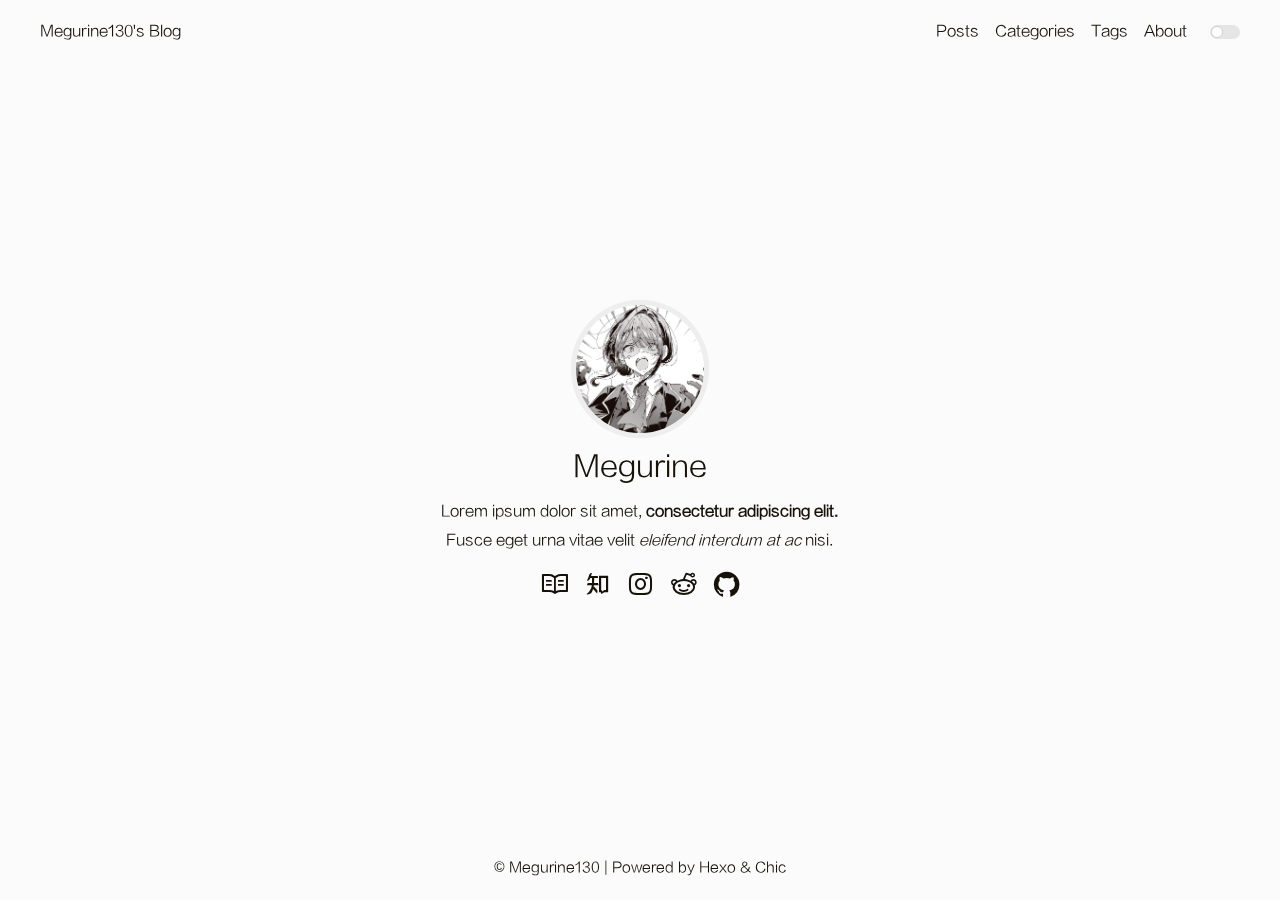
<file: index.html>
<!DOCTYPE html>
<html lang="en">

<head>
    <meta charset="UTF-8">
<meta name="viewport"
      content="width=device-width, initial-scale=1.0, maximum-scale=1.0, minimum-scale=1.0">
<meta http-equiv="X-UA-Compatible" content="ie=edge">

    <meta name="author" content="Megurine130">





<title>Megurine130</title>



    <link rel="icon" href="/favicon.ico">




    <!-- stylesheets list from _config.yml -->
    
    <link rel="stylesheet" href="/css/style.css">
    



    <!-- scripts list from _config.yml -->
    
    <script src="/js/script.js"></script>
    
    <script src="/js/tocbot.min.js"></script>
    



    
    
        
    


<meta name="generator" content="Hexo 8.1.1"></head>

<body>
    <script>
        // this function is used to check current theme before page loaded.
        (() => {
            const pagebody = document.getElementsByTagName('body')[0]

            function setTheme(status) {

                if (status === 'dark') {
                    window.sessionStorage.theme = 'dark'
                    pagebody.classList.add('dark-theme');

                } else if (status === 'light') {
                    window.sessionStorage.theme = 'light'
                    pagebody.classList.remove('dark-theme');
                }
            };

            setTheme(window.sessionStorage.theme)
        })();
    </script>

    <div class="wrapper">
        <header>
    <nav class="navbar">
        <div class="container">
            <div class="navbar-header header-logo"><a href="/">Megurine130&#39;s Blog</a></div>
            <div class="menu navbar-right">
                
                <a class="menu-item" href="/archives">Posts</a>
                
                <a class="menu-item" href="/category">Categories</a>
                
                <a class="menu-item" href="/tag">Tags</a>
                
                <a class="menu-item" href="/about">About</a>
                
                
                <input id="switch_default" type="checkbox" class="switch_default">
                <label for="switch_default" class="toggleBtn"></label>
            </div>
        </div>
    </nav>

    
    <nav class="navbar-mobile" id="nav-mobile">
        <div class="container">
            <div class="navbar-header">
                <div>
                    <a href="/">Megurine130&#39;s Blog</a><a id="mobile-toggle-theme">·&nbsp;Light</a>
                </div>
                <div class="menu-toggle" onclick="mobileBtn()">
                    <svg class="menu-icon" xmlns="http://www.w3.org/2000/svg" width="32" height="32" viewBox="0 0 24 24"><path fill="currentColor" d="M4.5 17.27q-.213 0-.356-.145T4 16.768t.144-.356t.356-.143h15q.213 0 .356.144q.144.144.144.357t-.144.356t-.356.143zm0-4.77q-.213 0-.356-.144T4 11.999t.144-.356t.356-.143h15q.213 0 .356.144t.144.357t-.144.356t-.356.143zm0-4.77q-.213 0-.356-.143Q4 7.443 4 7.23t.144-.356t.356-.143h15q.213 0 .356.144T20 7.23t-.144.356t-.356.144z"/></svg>
                    <svg class="close-icon" xmlns="http://www.w3.org/2000/svg" width="32" height="32" viewBox="0 0 24 24"><!-- Icon from Material Symbols Light by Google - https://github.com/google/material-design-icons/blob/master/LICENSE --><path fill="currentColor" d="m12 12.708l-5.246 5.246q-.14.14-.344.15t-.364-.15t-.16-.354t.16-.354L11.292 12L6.046 6.754q-.14-.14-.15-.344t.15-.364t.354-.16t.354.16L12 11.292l5.246-5.246q.14-.14.345-.15q.203-.01.363.15t.16.354t-.16.354L12.708 12l5.246 5.246q.14.14.15.345q.01.203-.15.363t-.354.16t-.354-.16z"/></svg>
                </div>
            </div>
            <div class="menu" id="mobile-menu">
                
                <a class="menu-item" href="/archives">Posts</a>
                
                <a class="menu-item" href="/category">Categories</a>
                
                <a class="menu-item" href="/tag">Tags</a>
                
                <a class="menu-item" href="/about">About</a>
                
            </div>
        </div>
    </nav>

</header>
<script>
    var mobileBtn = function f() {
        var toggleMenu = document.getElementsByClassName("menu-toggle")[0];
        var mobileMenu = document.getElementById("mobile-menu");
        if (toggleMenu.classList.contains("active")) {
            toggleMenu.classList.remove("active")
            mobileMenu.classList.remove("active")
        } else {
            toggleMenu.classList.add("active")
            mobileMenu.classList.add("active")
        }
    }
</script>
            <div class="main">
                
    <div class="container profile-container">
    <div class="intro">
        <div class="avatar">
            <a href="/archives"><img src="/image/avatar.jpeg"></a>
        </div>
        <div class="nickname">Megurine</div>
        <div class="description"><p>Lorem ipsum dolor sit amet, <strong>consectetur adipiscing elit.</strong> <br>Fusce eget urna vitae velit <em>eleifend interdum at ac</em> nisi.</p>
</div>
        <div class="links">
            
                
                    <a class="link-item" title="Blog" href="/archives">
                        
                        
                            <i class="iconfont icon-blog"></i>
                        
                    </a>
                
                    <a class="link-item" title="ZhiHu" target="_blank" rel="noopener" href="https://www.zhihu.com/people/sirice">
                        
                        
                            <i class="iconfont icon-zhihu"></i>
                        
                    </a>
                
                    <a class="link-item" title="Instagram" href="">
                        
                        
                            <i class="iconfont icon-instagram"></i>
                        
                    </a>
                
                    <a class="link-item" title="Reddit" href="">
                        
                        
                            <i class="iconfont icon-reddit"></i>
                        
                    </a>
                
                    <a class="link-item" title="Github" target="_blank" rel="noopener" href="https://github.com/Siricee">
                        
                        
                            <i class="iconfont icon-github"></i>
                        
                    </a>
                
            
        </div>
    </div>
</div>


            </div>
            <footer id="footer" class="footer">
    <div class="copyright">
        <span>© Megurine130 | Powered by <a href="https://hexo.io" target="_blank">Hexo</a> & <a href="https://github.com/Siricee/hexo-theme-Chic" target="_blank">Chic</a></span>
    </div>
</footer>

    </div>
</body>

</html>
</file>
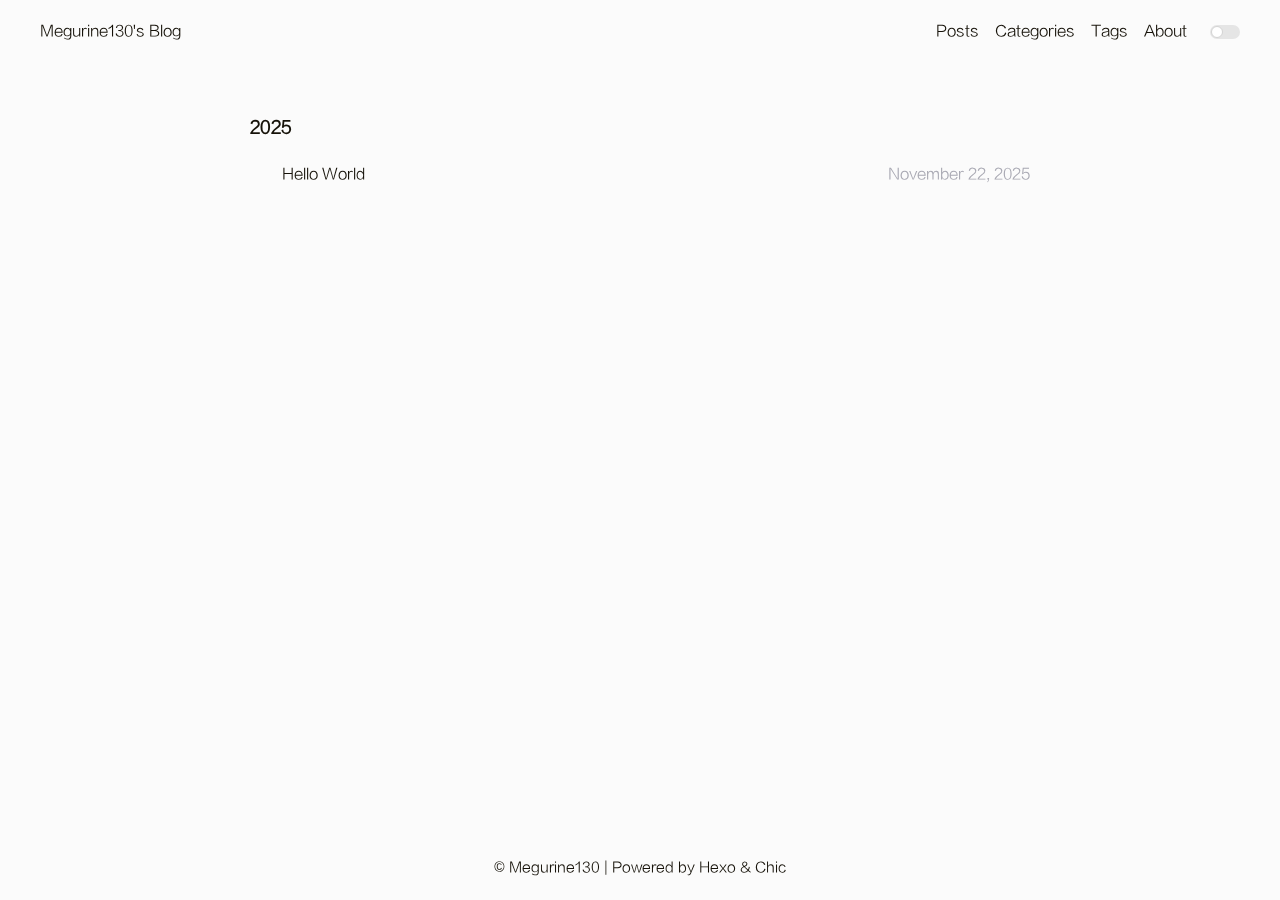
<file: archives/index.html>
<!DOCTYPE html>
<html lang="en">

<head>
    <meta charset="UTF-8">
<meta name="viewport"
      content="width=device-width, initial-scale=1.0, maximum-scale=1.0, minimum-scale=1.0">
<meta http-equiv="X-UA-Compatible" content="ie=edge">

    <meta name="author" content="Megurine130">





<title>Archives | Megurine130</title>



    <link rel="icon" href="/favicon.ico">




    <!-- stylesheets list from _config.yml -->
    
    <link rel="stylesheet" href="/css/style.css">
    



    <!-- scripts list from _config.yml -->
    
    <script src="/js/script.js"></script>
    
    <script src="/js/tocbot.min.js"></script>
    



    
    
        
    


<meta name="generator" content="Hexo 8.1.1"></head>

<body>
    <script>
        // this function is used to check current theme before page loaded.
        (() => {
            const pagebody = document.getElementsByTagName('body')[0]

            function setTheme(status) {

                if (status === 'dark') {
                    window.sessionStorage.theme = 'dark'
                    pagebody.classList.add('dark-theme');

                } else if (status === 'light') {
                    window.sessionStorage.theme = 'light'
                    pagebody.classList.remove('dark-theme');
                }
            };

            setTheme(window.sessionStorage.theme)
        })();
    </script>

    <div class="wrapper">
        <header>
    <nav class="navbar">
        <div class="container">
            <div class="navbar-header header-logo"><a href="/">Megurine130&#39;s Blog</a></div>
            <div class="menu navbar-right">
                
                <a class="menu-item" href="/archives">Posts</a>
                
                <a class="menu-item" href="/category">Categories</a>
                
                <a class="menu-item" href="/tag">Tags</a>
                
                <a class="menu-item" href="/about">About</a>
                
                
                <input id="switch_default" type="checkbox" class="switch_default">
                <label for="switch_default" class="toggleBtn"></label>
            </div>
        </div>
    </nav>

    
    <nav class="navbar-mobile" id="nav-mobile">
        <div class="container">
            <div class="navbar-header">
                <div>
                    <a href="/">Megurine130&#39;s Blog</a><a id="mobile-toggle-theme">·&nbsp;Light</a>
                </div>
                <div class="menu-toggle" onclick="mobileBtn()">
                    <svg class="menu-icon" xmlns="http://www.w3.org/2000/svg" width="32" height="32" viewBox="0 0 24 24"><path fill="currentColor" d="M4.5 17.27q-.213 0-.356-.145T4 16.768t.144-.356t.356-.143h15q.213 0 .356.144q.144.144.144.357t-.144.356t-.356.143zm0-4.77q-.213 0-.356-.144T4 11.999t.144-.356t.356-.143h15q.213 0 .356.144t.144.357t-.144.356t-.356.143zm0-4.77q-.213 0-.356-.143Q4 7.443 4 7.23t.144-.356t.356-.143h15q.213 0 .356.144T20 7.23t-.144.356t-.356.144z"/></svg>
                    <svg class="close-icon" xmlns="http://www.w3.org/2000/svg" width="32" height="32" viewBox="0 0 24 24"><!-- Icon from Material Symbols Light by Google - https://github.com/google/material-design-icons/blob/master/LICENSE --><path fill="currentColor" d="m12 12.708l-5.246 5.246q-.14.14-.344.15t-.364-.15t-.16-.354t.16-.354L11.292 12L6.046 6.754q-.14-.14-.15-.344t.15-.364t.354-.16t.354.16L12 11.292l5.246-5.246q.14-.14.345-.15q.203-.01.363.15t.16.354t-.16.354L12.708 12l5.246 5.246q.14.14.15.345q.01.203-.15.363t-.354.16t-.354-.16z"/></svg>
                </div>
            </div>
            <div class="menu" id="mobile-menu">
                
                <a class="menu-item" href="/archives">Posts</a>
                
                <a class="menu-item" href="/category">Categories</a>
                
                <a class="menu-item" href="/tag">Tags</a>
                
                <a class="menu-item" href="/about">About</a>
                
            </div>
        </div>
    </nav>

</header>
<script>
    var mobileBtn = function f() {
        var toggleMenu = document.getElementsByClassName("menu-toggle")[0];
        var mobileMenu = document.getElementById("mobile-menu");
        if (toggleMenu.classList.contains("active")) {
            toggleMenu.classList.remove("active")
            mobileMenu.classList.remove("active")
        } else {
            toggleMenu.classList.add("active")
            mobileMenu.classList.add("active")
        }
    }
</script>
            <div class="main">
                <div class="post-wrap archive">
    
    
        

        
            <h3>2025</h3>
        

        <article class="archive-item">
            <a class="archive-item-link" href="/2025/11/22/hello-world/">Hello World</a>
            <span class="archive-item-date">November 22, 2025</span>
        </article>
    
    
</div>
            </div>
            <footer id="footer" class="footer">
    <div class="copyright">
        <span>© Megurine130 | Powered by <a href="https://hexo.io" target="_blank">Hexo</a> & <a href="https://github.com/Siricee/hexo-theme-Chic" target="_blank">Chic</a></span>
    </div>
</footer>

    </div>
</body>

</html>
</file>
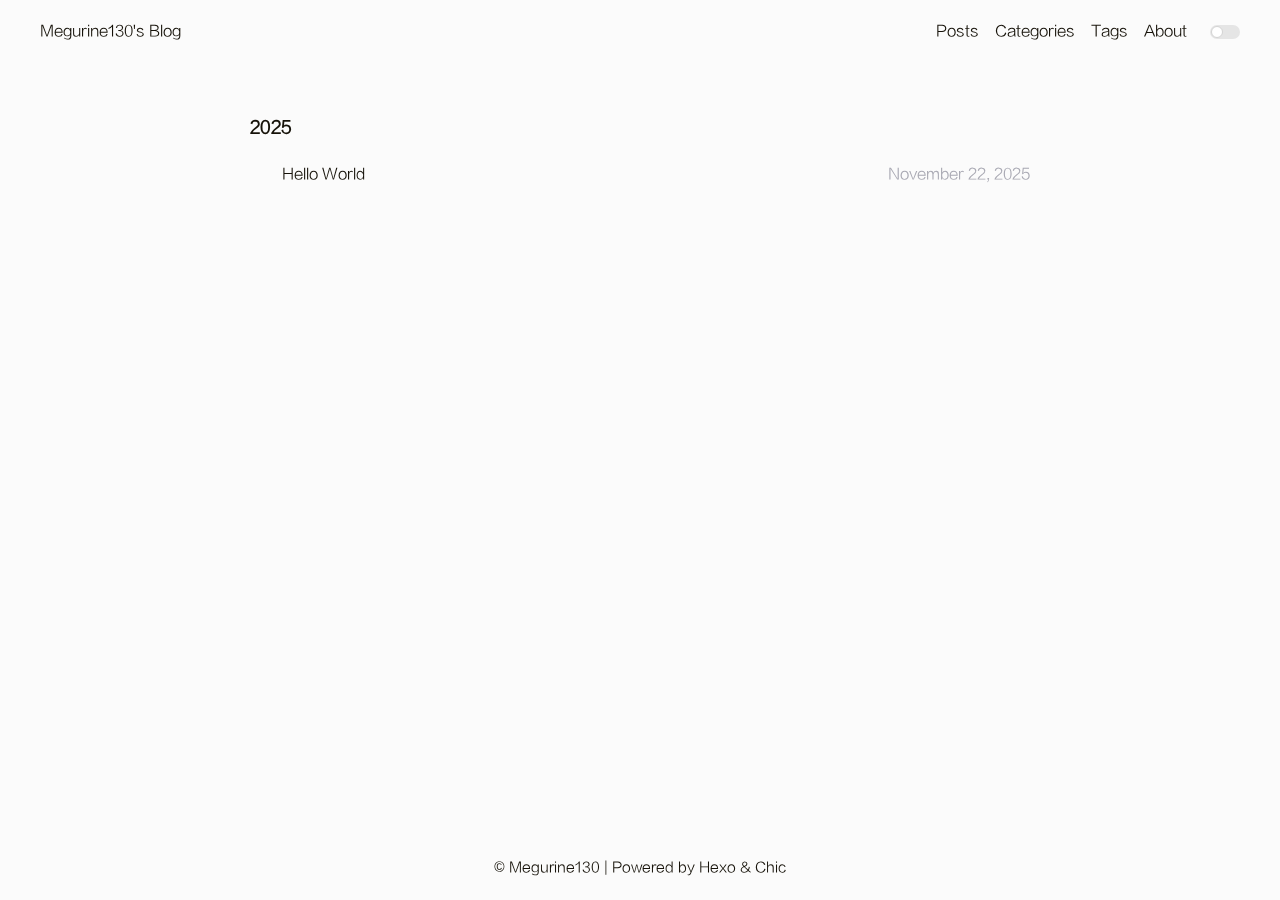
<file: archives/2025/index.html>
<!DOCTYPE html>
<html lang="en">

<head>
    <meta charset="UTF-8">
<meta name="viewport"
      content="width=device-width, initial-scale=1.0, maximum-scale=1.0, minimum-scale=1.0">
<meta http-equiv="X-UA-Compatible" content="ie=edge">

    <meta name="author" content="Megurine130">





<title>Archives: 2025 | Megurine130</title>



    <link rel="icon" href="/favicon.ico">




    <!-- stylesheets list from _config.yml -->
    
    <link rel="stylesheet" href="/css/style.css">
    



    <!-- scripts list from _config.yml -->
    
    <script src="/js/script.js"></script>
    
    <script src="/js/tocbot.min.js"></script>
    



    
    
        
    


<meta name="generator" content="Hexo 8.1.1"></head>

<body>
    <script>
        // this function is used to check current theme before page loaded.
        (() => {
            const pagebody = document.getElementsByTagName('body')[0]

            function setTheme(status) {

                if (status === 'dark') {
                    window.sessionStorage.theme = 'dark'
                    pagebody.classList.add('dark-theme');

                } else if (status === 'light') {
                    window.sessionStorage.theme = 'light'
                    pagebody.classList.remove('dark-theme');
                }
            };

            setTheme(window.sessionStorage.theme)
        })();
    </script>

    <div class="wrapper">
        <header>
    <nav class="navbar">
        <div class="container">
            <div class="navbar-header header-logo"><a href="/">Megurine130&#39;s Blog</a></div>
            <div class="menu navbar-right">
                
                <a class="menu-item" href="/archives">Posts</a>
                
                <a class="menu-item" href="/category">Categories</a>
                
                <a class="menu-item" href="/tag">Tags</a>
                
                <a class="menu-item" href="/about">About</a>
                
                
                <input id="switch_default" type="checkbox" class="switch_default">
                <label for="switch_default" class="toggleBtn"></label>
            </div>
        </div>
    </nav>

    
    <nav class="navbar-mobile" id="nav-mobile">
        <div class="container">
            <div class="navbar-header">
                <div>
                    <a href="/">Megurine130&#39;s Blog</a><a id="mobile-toggle-theme">·&nbsp;Light</a>
                </div>
                <div class="menu-toggle" onclick="mobileBtn()">
                    <svg class="menu-icon" xmlns="http://www.w3.org/2000/svg" width="32" height="32" viewBox="0 0 24 24"><path fill="currentColor" d="M4.5 17.27q-.213 0-.356-.145T4 16.768t.144-.356t.356-.143h15q.213 0 .356.144q.144.144.144.357t-.144.356t-.356.143zm0-4.77q-.213 0-.356-.144T4 11.999t.144-.356t.356-.143h15q.213 0 .356.144t.144.357t-.144.356t-.356.143zm0-4.77q-.213 0-.356-.143Q4 7.443 4 7.23t.144-.356t.356-.143h15q.213 0 .356.144T20 7.23t-.144.356t-.356.144z"/></svg>
                    <svg class="close-icon" xmlns="http://www.w3.org/2000/svg" width="32" height="32" viewBox="0 0 24 24"><!-- Icon from Material Symbols Light by Google - https://github.com/google/material-design-icons/blob/master/LICENSE --><path fill="currentColor" d="m12 12.708l-5.246 5.246q-.14.14-.344.15t-.364-.15t-.16-.354t.16-.354L11.292 12L6.046 6.754q-.14-.14-.15-.344t.15-.364t.354-.16t.354.16L12 11.292l5.246-5.246q.14-.14.345-.15q.203-.01.363.15t.16.354t-.16.354L12.708 12l5.246 5.246q.14.14.15.345q.01.203-.15.363t-.354.16t-.354-.16z"/></svg>
                </div>
            </div>
            <div class="menu" id="mobile-menu">
                
                <a class="menu-item" href="/archives">Posts</a>
                
                <a class="menu-item" href="/category">Categories</a>
                
                <a class="menu-item" href="/tag">Tags</a>
                
                <a class="menu-item" href="/about">About</a>
                
            </div>
        </div>
    </nav>

</header>
<script>
    var mobileBtn = function f() {
        var toggleMenu = document.getElementsByClassName("menu-toggle")[0];
        var mobileMenu = document.getElementById("mobile-menu");
        if (toggleMenu.classList.contains("active")) {
            toggleMenu.classList.remove("active")
            mobileMenu.classList.remove("active")
        } else {
            toggleMenu.classList.add("active")
            mobileMenu.classList.add("active")
        }
    }
</script>
            <div class="main">
                <div class="post-wrap archive">
    
    
        

        
            <h3>2025</h3>
        

        <article class="archive-item">
            <a class="archive-item-link" href="/2025/11/22/hello-world/">Hello World</a>
            <span class="archive-item-date">November 22, 2025</span>
        </article>
    
    
</div>
            </div>
            <footer id="footer" class="footer">
    <div class="copyright">
        <span>© Megurine130 | Powered by <a href="https://hexo.io" target="_blank">Hexo</a> & <a href="https://github.com/Siricee/hexo-theme-Chic" target="_blank">Chic</a></span>
    </div>
</footer>

    </div>
</body>

</html>
</file>
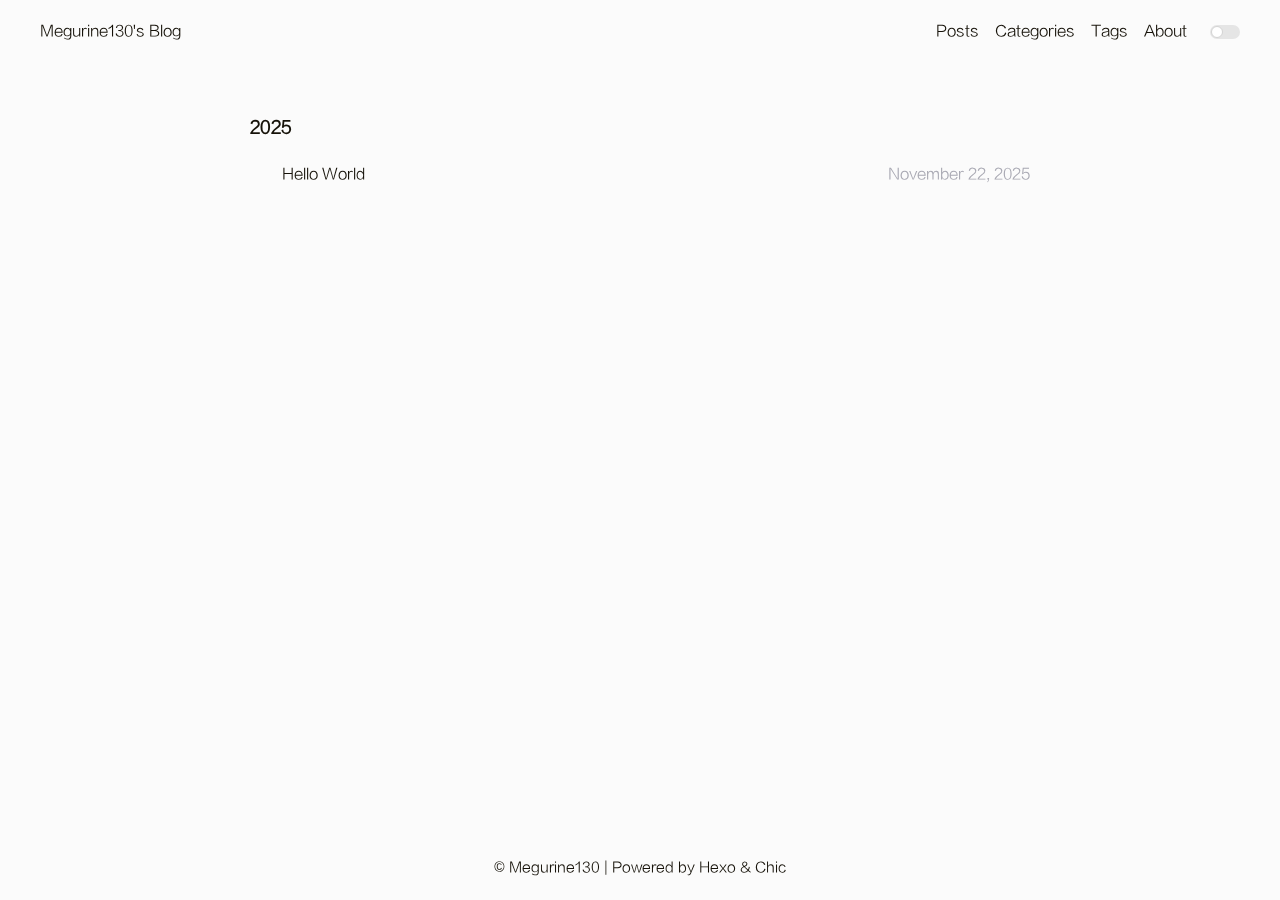
<file: archives/2025/11/index.html>
<!DOCTYPE html>
<html lang="en">

<head>
    <meta charset="UTF-8">
<meta name="viewport"
      content="width=device-width, initial-scale=1.0, maximum-scale=1.0, minimum-scale=1.0">
<meta http-equiv="X-UA-Compatible" content="ie=edge">

    <meta name="author" content="Megurine130">





<title>Archives: 2025/11 | Megurine130</title>



    <link rel="icon" href="/favicon.ico">




    <!-- stylesheets list from _config.yml -->
    
    <link rel="stylesheet" href="/css/style.css">
    



    <!-- scripts list from _config.yml -->
    
    <script src="/js/script.js"></script>
    
    <script src="/js/tocbot.min.js"></script>
    



    
    
        
    


<meta name="generator" content="Hexo 8.1.1"></head>

<body>
    <script>
        // this function is used to check current theme before page loaded.
        (() => {
            const pagebody = document.getElementsByTagName('body')[0]

            function setTheme(status) {

                if (status === 'dark') {
                    window.sessionStorage.theme = 'dark'
                    pagebody.classList.add('dark-theme');

                } else if (status === 'light') {
                    window.sessionStorage.theme = 'light'
                    pagebody.classList.remove('dark-theme');
                }
            };

            setTheme(window.sessionStorage.theme)
        })();
    </script>

    <div class="wrapper">
        <header>
    <nav class="navbar">
        <div class="container">
            <div class="navbar-header header-logo"><a href="/">Megurine130&#39;s Blog</a></div>
            <div class="menu navbar-right">
                
                <a class="menu-item" href="/archives">Posts</a>
                
                <a class="menu-item" href="/category">Categories</a>
                
                <a class="menu-item" href="/tag">Tags</a>
                
                <a class="menu-item" href="/about">About</a>
                
                
                <input id="switch_default" type="checkbox" class="switch_default">
                <label for="switch_default" class="toggleBtn"></label>
            </div>
        </div>
    </nav>

    
    <nav class="navbar-mobile" id="nav-mobile">
        <div class="container">
            <div class="navbar-header">
                <div>
                    <a href="/">Megurine130&#39;s Blog</a><a id="mobile-toggle-theme">·&nbsp;Light</a>
                </div>
                <div class="menu-toggle" onclick="mobileBtn()">
                    <svg class="menu-icon" xmlns="http://www.w3.org/2000/svg" width="32" height="32" viewBox="0 0 24 24"><path fill="currentColor" d="M4.5 17.27q-.213 0-.356-.145T4 16.768t.144-.356t.356-.143h15q.213 0 .356.144q.144.144.144.357t-.144.356t-.356.143zm0-4.77q-.213 0-.356-.144T4 11.999t.144-.356t.356-.143h15q.213 0 .356.144t.144.357t-.144.356t-.356.143zm0-4.77q-.213 0-.356-.143Q4 7.443 4 7.23t.144-.356t.356-.143h15q.213 0 .356.144T20 7.23t-.144.356t-.356.144z"/></svg>
                    <svg class="close-icon" xmlns="http://www.w3.org/2000/svg" width="32" height="32" viewBox="0 0 24 24"><!-- Icon from Material Symbols Light by Google - https://github.com/google/material-design-icons/blob/master/LICENSE --><path fill="currentColor" d="m12 12.708l-5.246 5.246q-.14.14-.344.15t-.364-.15t-.16-.354t.16-.354L11.292 12L6.046 6.754q-.14-.14-.15-.344t.15-.364t.354-.16t.354.16L12 11.292l5.246-5.246q.14-.14.345-.15q.203-.01.363.15t.16.354t-.16.354L12.708 12l5.246 5.246q.14.14.15.345q.01.203-.15.363t-.354.16t-.354-.16z"/></svg>
                </div>
            </div>
            <div class="menu" id="mobile-menu">
                
                <a class="menu-item" href="/archives">Posts</a>
                
                <a class="menu-item" href="/category">Categories</a>
                
                <a class="menu-item" href="/tag">Tags</a>
                
                <a class="menu-item" href="/about">About</a>
                
            </div>
        </div>
    </nav>

</header>
<script>
    var mobileBtn = function f() {
        var toggleMenu = document.getElementsByClassName("menu-toggle")[0];
        var mobileMenu = document.getElementById("mobile-menu");
        if (toggleMenu.classList.contains("active")) {
            toggleMenu.classList.remove("active")
            mobileMenu.classList.remove("active")
        } else {
            toggleMenu.classList.add("active")
            mobileMenu.classList.add("active")
        }
    }
</script>
            <div class="main">
                <div class="post-wrap archive">
    
    
        

        
            <h3>2025</h3>
        

        <article class="archive-item">
            <a class="archive-item-link" href="/2025/11/22/hello-world/">Hello World</a>
            <span class="archive-item-date">November 22, 2025</span>
        </article>
    
    
</div>
            </div>
            <footer id="footer" class="footer">
    <div class="copyright">
        <span>© Megurine130 | Powered by <a href="https://hexo.io" target="_blank">Hexo</a> & <a href="https://github.com/Siricee/hexo-theme-Chic" target="_blank">Chic</a></span>
    </div>
</footer>

    </div>
</body>

</html>
</file>
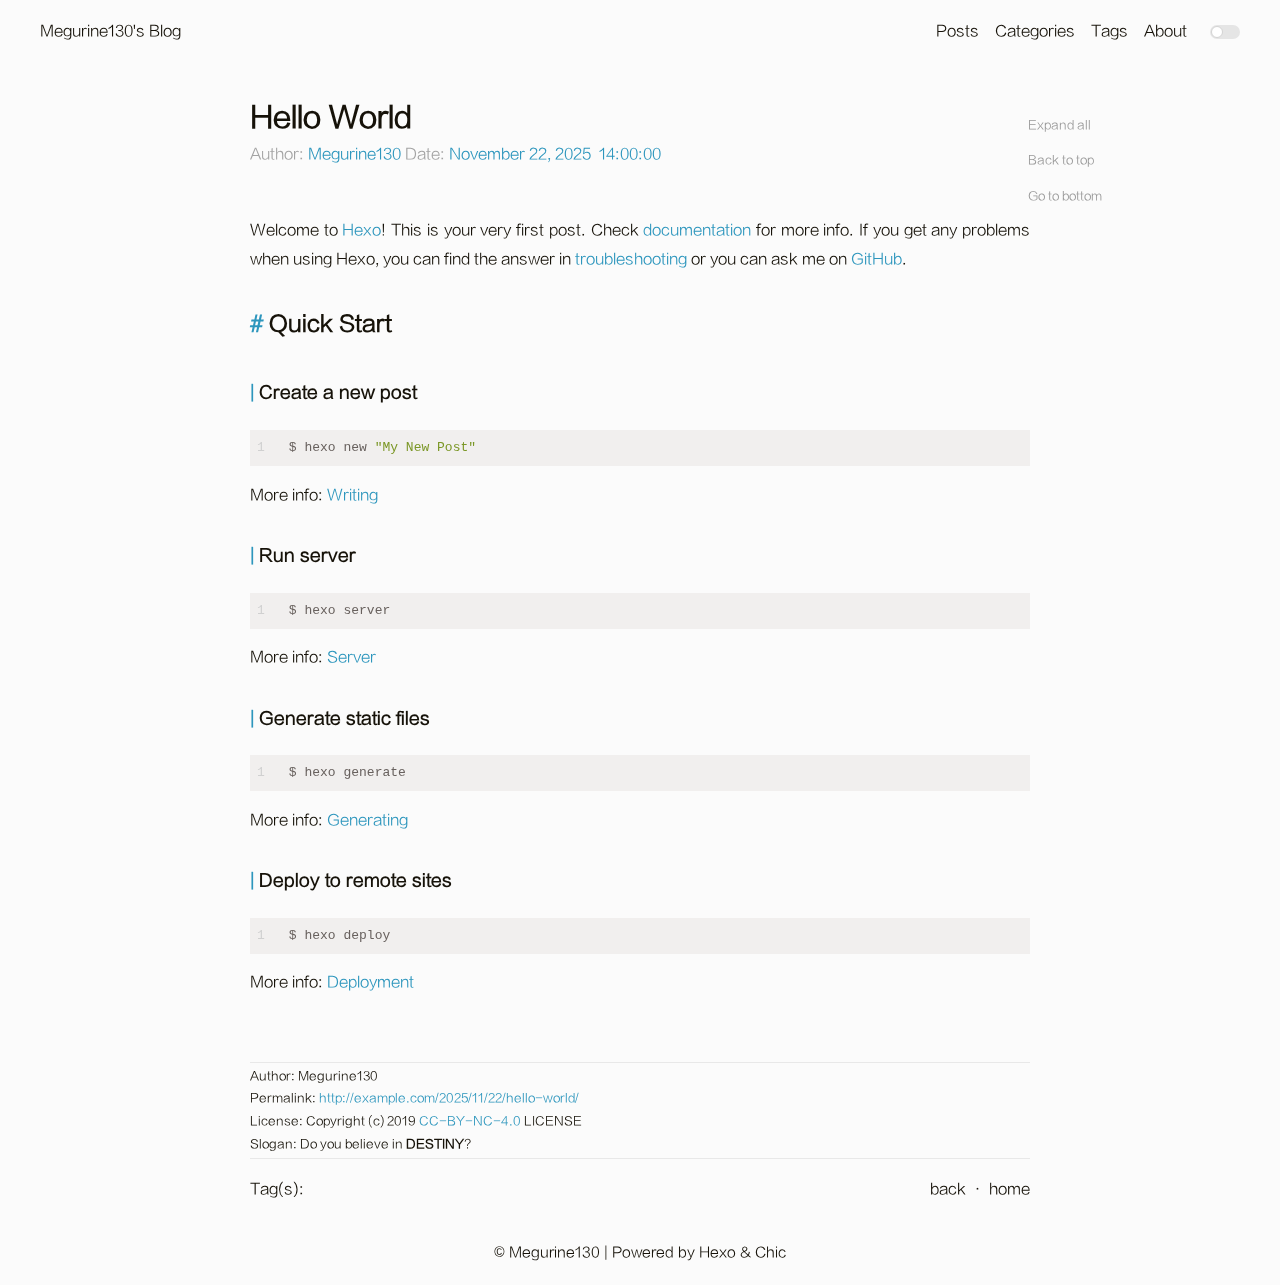
<file: 2025/11/22/hello-world/index.html>
<!DOCTYPE html>
<html lang="en">

<head>
    <meta charset="UTF-8">
<meta name="viewport"
      content="width=device-width, initial-scale=1.0, maximum-scale=1.0, minimum-scale=1.0">
<meta http-equiv="X-UA-Compatible" content="ie=edge">

    <meta name="author" content="Megurine130">





<title>Hello World | Megurine130</title>



    <link rel="icon" href="/favicon.ico">




    <!-- stylesheets list from _config.yml -->
    
    <link rel="stylesheet" href="/css/style.css">
    



    <!-- scripts list from _config.yml -->
    
    <script src="/js/script.js"></script>
    
    <script src="/js/tocbot.min.js"></script>
    



    
    
        
    


<meta name="generator" content="Hexo 8.1.1"></head>

<body>
    <script>
        // this function is used to check current theme before page loaded.
        (() => {
            const pagebody = document.getElementsByTagName('body')[0]

            function setTheme(status) {

                if (status === 'dark') {
                    window.sessionStorage.theme = 'dark'
                    pagebody.classList.add('dark-theme');

                } else if (status === 'light') {
                    window.sessionStorage.theme = 'light'
                    pagebody.classList.remove('dark-theme');
                }
            };

            setTheme(window.sessionStorage.theme)
        })();
    </script>

    <div class="wrapper">
        <header>
    <nav class="navbar">
        <div class="container">
            <div class="navbar-header header-logo"><a href="/">Megurine130&#39;s Blog</a></div>
            <div class="menu navbar-right">
                
                <a class="menu-item" href="/archives">Posts</a>
                
                <a class="menu-item" href="/category">Categories</a>
                
                <a class="menu-item" href="/tag">Tags</a>
                
                <a class="menu-item" href="/about">About</a>
                
                
                <input id="switch_default" type="checkbox" class="switch_default">
                <label for="switch_default" class="toggleBtn"></label>
            </div>
        </div>
    </nav>

    
    <nav class="navbar-mobile" id="nav-mobile">
        <div class="container">
            <div class="navbar-header">
                <div>
                    <a href="/">Megurine130&#39;s Blog</a><a id="mobile-toggle-theme">·&nbsp;Light</a>
                </div>
                <div class="menu-toggle" onclick="mobileBtn()">
                    <svg class="menu-icon" xmlns="http://www.w3.org/2000/svg" width="32" height="32" viewBox="0 0 24 24"><path fill="currentColor" d="M4.5 17.27q-.213 0-.356-.145T4 16.768t.144-.356t.356-.143h15q.213 0 .356.144q.144.144.144.357t-.144.356t-.356.143zm0-4.77q-.213 0-.356-.144T4 11.999t.144-.356t.356-.143h15q.213 0 .356.144t.144.357t-.144.356t-.356.143zm0-4.77q-.213 0-.356-.143Q4 7.443 4 7.23t.144-.356t.356-.143h15q.213 0 .356.144T20 7.23t-.144.356t-.356.144z"/></svg>
                    <svg class="close-icon" xmlns="http://www.w3.org/2000/svg" width="32" height="32" viewBox="0 0 24 24"><!-- Icon from Material Symbols Light by Google - https://github.com/google/material-design-icons/blob/master/LICENSE --><path fill="currentColor" d="m12 12.708l-5.246 5.246q-.14.14-.344.15t-.364-.15t-.16-.354t.16-.354L11.292 12L6.046 6.754q-.14-.14-.15-.344t.15-.364t.354-.16t.354.16L12 11.292l5.246-5.246q.14-.14.345-.15q.203-.01.363.15t.16.354t-.16.354L12.708 12l5.246 5.246q.14.14.15.345q.01.203-.15.363t-.354.16t-.354-.16z"/></svg>
                </div>
            </div>
            <div class="menu" id="mobile-menu">
                
                <a class="menu-item" href="/archives">Posts</a>
                
                <a class="menu-item" href="/category">Categories</a>
                
                <a class="menu-item" href="/tag">Tags</a>
                
                <a class="menu-item" href="/about">About</a>
                
            </div>
        </div>
    </nav>

</header>
<script>
    var mobileBtn = function f() {
        var toggleMenu = document.getElementsByClassName("menu-toggle")[0];
        var mobileMenu = document.getElementById("mobile-menu");
        if (toggleMenu.classList.contains("active")) {
            toggleMenu.classList.remove("active")
            mobileMenu.classList.remove("active")
        } else {
            toggleMenu.classList.add("active")
            mobileMenu.classList.add("active")
        }
    }
</script>
            <div class="main">
                <div class="container">
    
    
        <div class="post-toc">
    <div class="tocbot-list">
    </div>
    <div class="tocbot-list-menu">
        <a class="tocbot-toc-expand" onclick="expand_toc()">Expand all</a>
        <a onclick="go_top()">Back to top</a>
        <a onclick="go_bottom()">Go to bottom</a>
    </div>
</div>

<script>
    var tocbot_timer;
    var DEPTH_MAX = 6; // 为 6 时展开所有
    var tocbot_default_config = {
        tocSelector: '.tocbot-list',
        contentSelector: '.post-content',
        headingSelector: 'h1, h2, h3, h4, h5',
        orderedList: false,
        scrollSmooth: true,
        onClick: extend_click,
    };

    function extend_click() {
        clearTimeout(tocbot_timer);
        tocbot_timer = setTimeout(function() {
            tocbot.refresh(obj_merge(tocbot_default_config, {
                hasInnerContainers: true
            }));
        }, 420); // 这个值是由 tocbot 源码里定义的 scrollSmoothDuration 得来的
    }

    document.ready(function() {
        tocbot.init(obj_merge(tocbot_default_config, {
            collapseDepth: 1
        }));
    });

    function expand_toc() {
        var b = document.querySelector('.tocbot-toc-expand');
        var expanded = b.getAttribute('data-expanded');
        expanded ? b.removeAttribute('data-expanded') : b.setAttribute('data-expanded', true);
        tocbot.refresh(obj_merge(tocbot_default_config, {
            collapseDepth: expanded ? 1 : DEPTH_MAX
        }));
        b.innerText = expanded ? 'Expand all' : 'Collapse all';
    }

    function go_top() {
        window.scrollTo(0, 0);
    }

    function go_bottom() {
        window.scrollTo(0, document.body.scrollHeight);
    }

    function obj_merge(target, source) {
        for (var item in source) {
            if (source.hasOwnProperty(item)) {
                target[item] = source[item];
            }
        }
        return target;
    }
</script>
    

    
    <article class="post-wrap">
        <header class="post-header">
            <h1 class="post-title">Hello World</h1>
            
                <div class="post-meta">
                    
                        Author: <a itemprop="author" rel="author" href="/">Megurine130</a>
                    

                    
                        <span class="post-time">
                        Date: <a href="#">November 22, 2025&nbsp;&nbsp;14:00:00</a>
                        </span>
                    
                    
                </div>
            
        </header>

        <div class="post-content">
            <p>Welcome to <a target="_blank" rel="noopener" href="https://hexo.io/">Hexo</a>! This is your very first post. Check <a target="_blank" rel="noopener" href="https://hexo.io/docs/">documentation</a> for more info. If you get any problems when using Hexo, you can find the answer in <a target="_blank" rel="noopener" href="https://hexo.io/docs/troubleshooting.html">troubleshooting</a> or you can ask me on <a target="_blank" rel="noopener" href="https://github.com/hexojs/hexo/issues">GitHub</a>.</p>
<h2 id="Quick-Start"><a href="#Quick-Start" class="headerlink" title="Quick Start"></a>Quick Start</h2><h3 id="Create-a-new-post"><a href="#Create-a-new-post" class="headerlink" title="Create a new post"></a>Create a new post</h3><figure class="highlight bash"><table><tr><td class="gutter"><pre><span class="line">1</span><br></pre></td><td class="code"><pre><span class="line">$ hexo new <span class="string">&quot;My New Post&quot;</span></span><br></pre></td></tr></table></figure>

<p>More info: <a target="_blank" rel="noopener" href="https://hexo.io/docs/writing.html">Writing</a></p>
<h3 id="Run-server"><a href="#Run-server" class="headerlink" title="Run server"></a>Run server</h3><figure class="highlight bash"><table><tr><td class="gutter"><pre><span class="line">1</span><br></pre></td><td class="code"><pre><span class="line">$ hexo server</span><br></pre></td></tr></table></figure>

<p>More info: <a target="_blank" rel="noopener" href="https://hexo.io/docs/server.html">Server</a></p>
<h3 id="Generate-static-files"><a href="#Generate-static-files" class="headerlink" title="Generate static files"></a>Generate static files</h3><figure class="highlight bash"><table><tr><td class="gutter"><pre><span class="line">1</span><br></pre></td><td class="code"><pre><span class="line">$ hexo generate</span><br></pre></td></tr></table></figure>

<p>More info: <a target="_blank" rel="noopener" href="https://hexo.io/docs/generating.html">Generating</a></p>
<h3 id="Deploy-to-remote-sites"><a href="#Deploy-to-remote-sites" class="headerlink" title="Deploy to remote sites"></a>Deploy to remote sites</h3><figure class="highlight bash"><table><tr><td class="gutter"><pre><span class="line">1</span><br></pre></td><td class="code"><pre><span class="line">$ hexo deploy</span><br></pre></td></tr></table></figure>

<p>More info: <a target="_blank" rel="noopener" href="https://hexo.io/docs/one-command-deployment.html">Deployment</a></p>

        </div>

        
            <section class="post-copyright">
                
                    <p class="copyright-item">
                        <span>Author:</span>
                        <span>Megurine130</span>
                    </p>
                
                
                    <p class="copyright-item">
                        <span>Permalink:</span>
                        <span><a href="http://example.com/2025/11/22/hello-world/">http://example.com/2025/11/22/hello-world/</a></span>
                    </p>
                
                
                    <p class="copyright-item">
                        <span>License:</span>
                        <span>Copyright (c) 2019 <a target="_blank" rel="noopener" href="http://creativecommons.org/licenses/by-nc/4.0/">CC-BY-NC-4.0</a> LICENSE</span>
                    </p>
                
                
                     <p class="copyright-item">
                         <span>Slogan:</span>
                         <span>Do you believe in <strong>DESTINY</strong>?</span>
                     </p>
                

            </section>
        
        <section class="post-tags">
            <div>
                <span>Tag(s):</span>
                <span class="tag">
                    
                </span>
            </div>
            <div>
                <a href="javascript:window.history.back();">back</a>
                <span>· </span>
                <a href="/">home</a>
            </div>
        </section>
        <section class="post-nav">
            
            
        </section>


    </article>
</div>

            </div>
            <footer id="footer" class="footer">
    <div class="copyright">
        <span>© Megurine130 | Powered by <a href="https://hexo.io" target="_blank">Hexo</a> & <a href="https://github.com/Siricee/hexo-theme-Chic" target="_blank">Chic</a></span>
    </div>
</footer>

    </div>
</body>

</html>
</file>
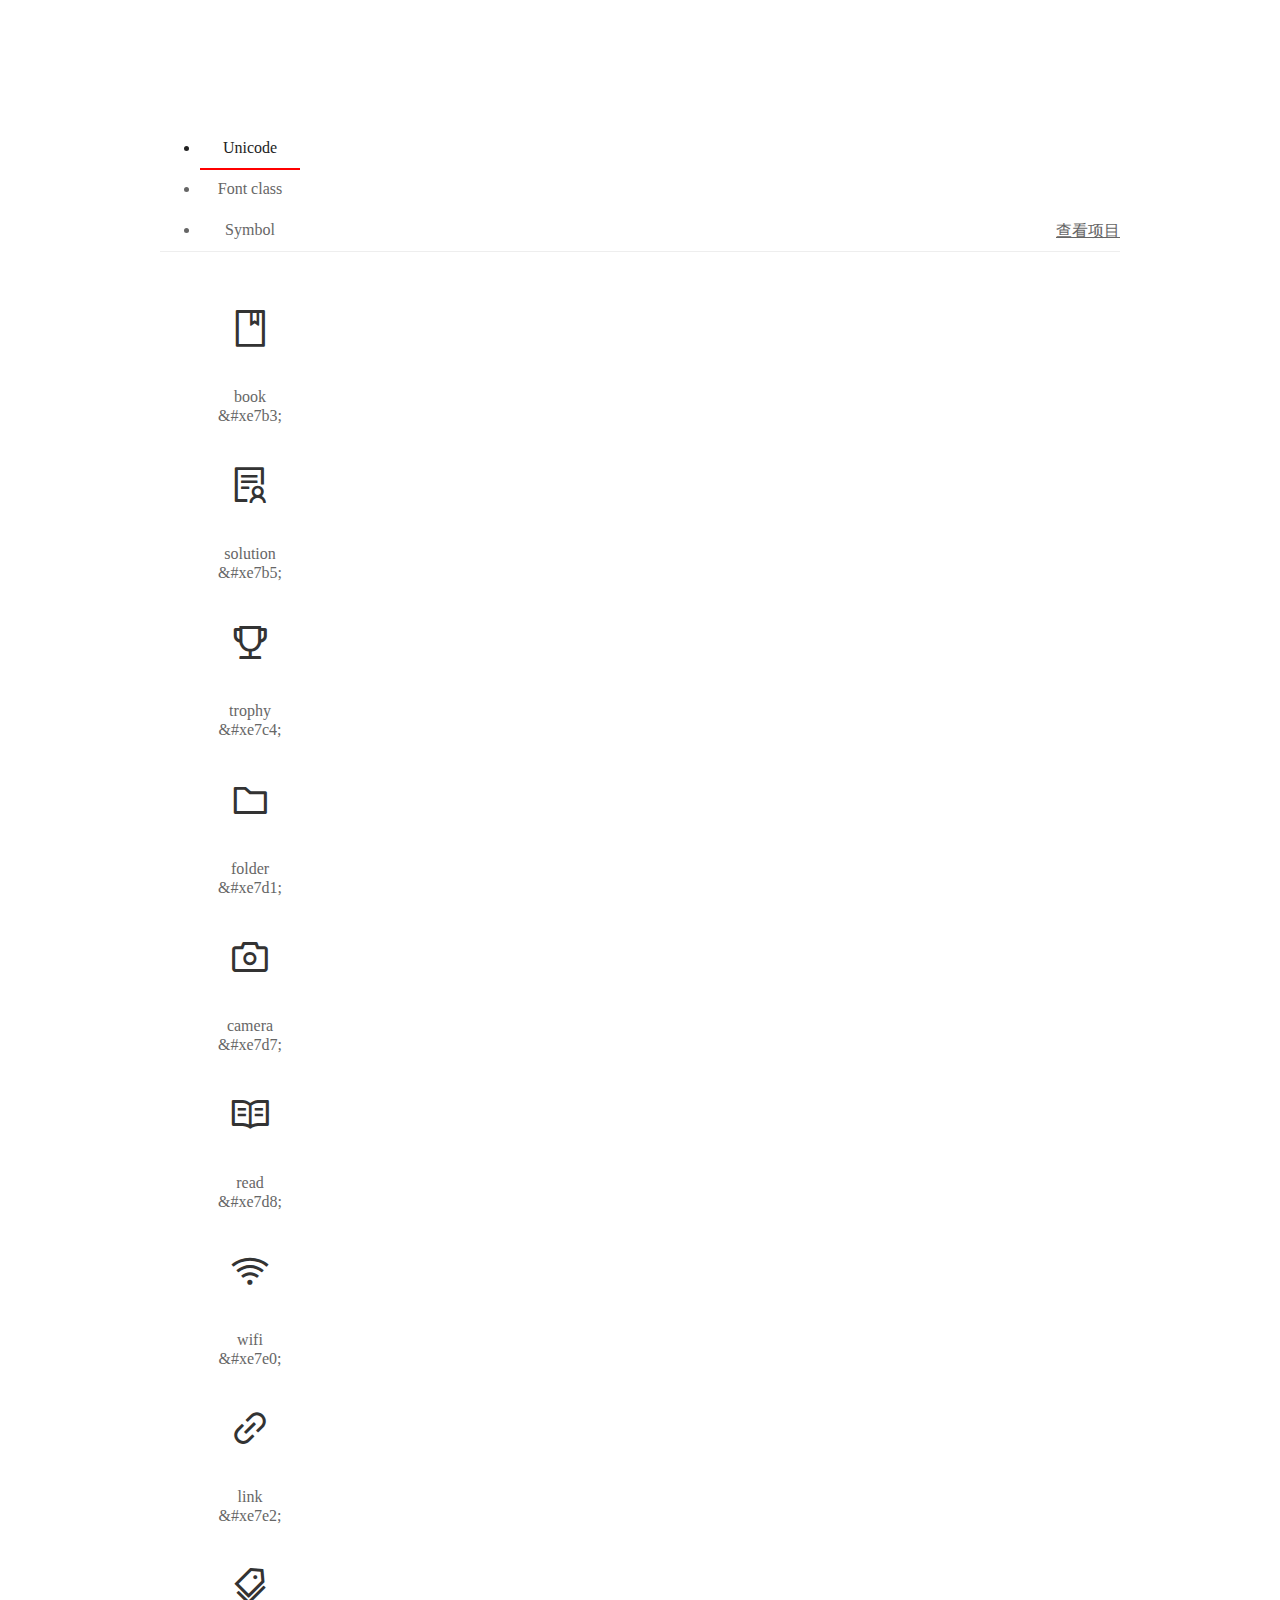
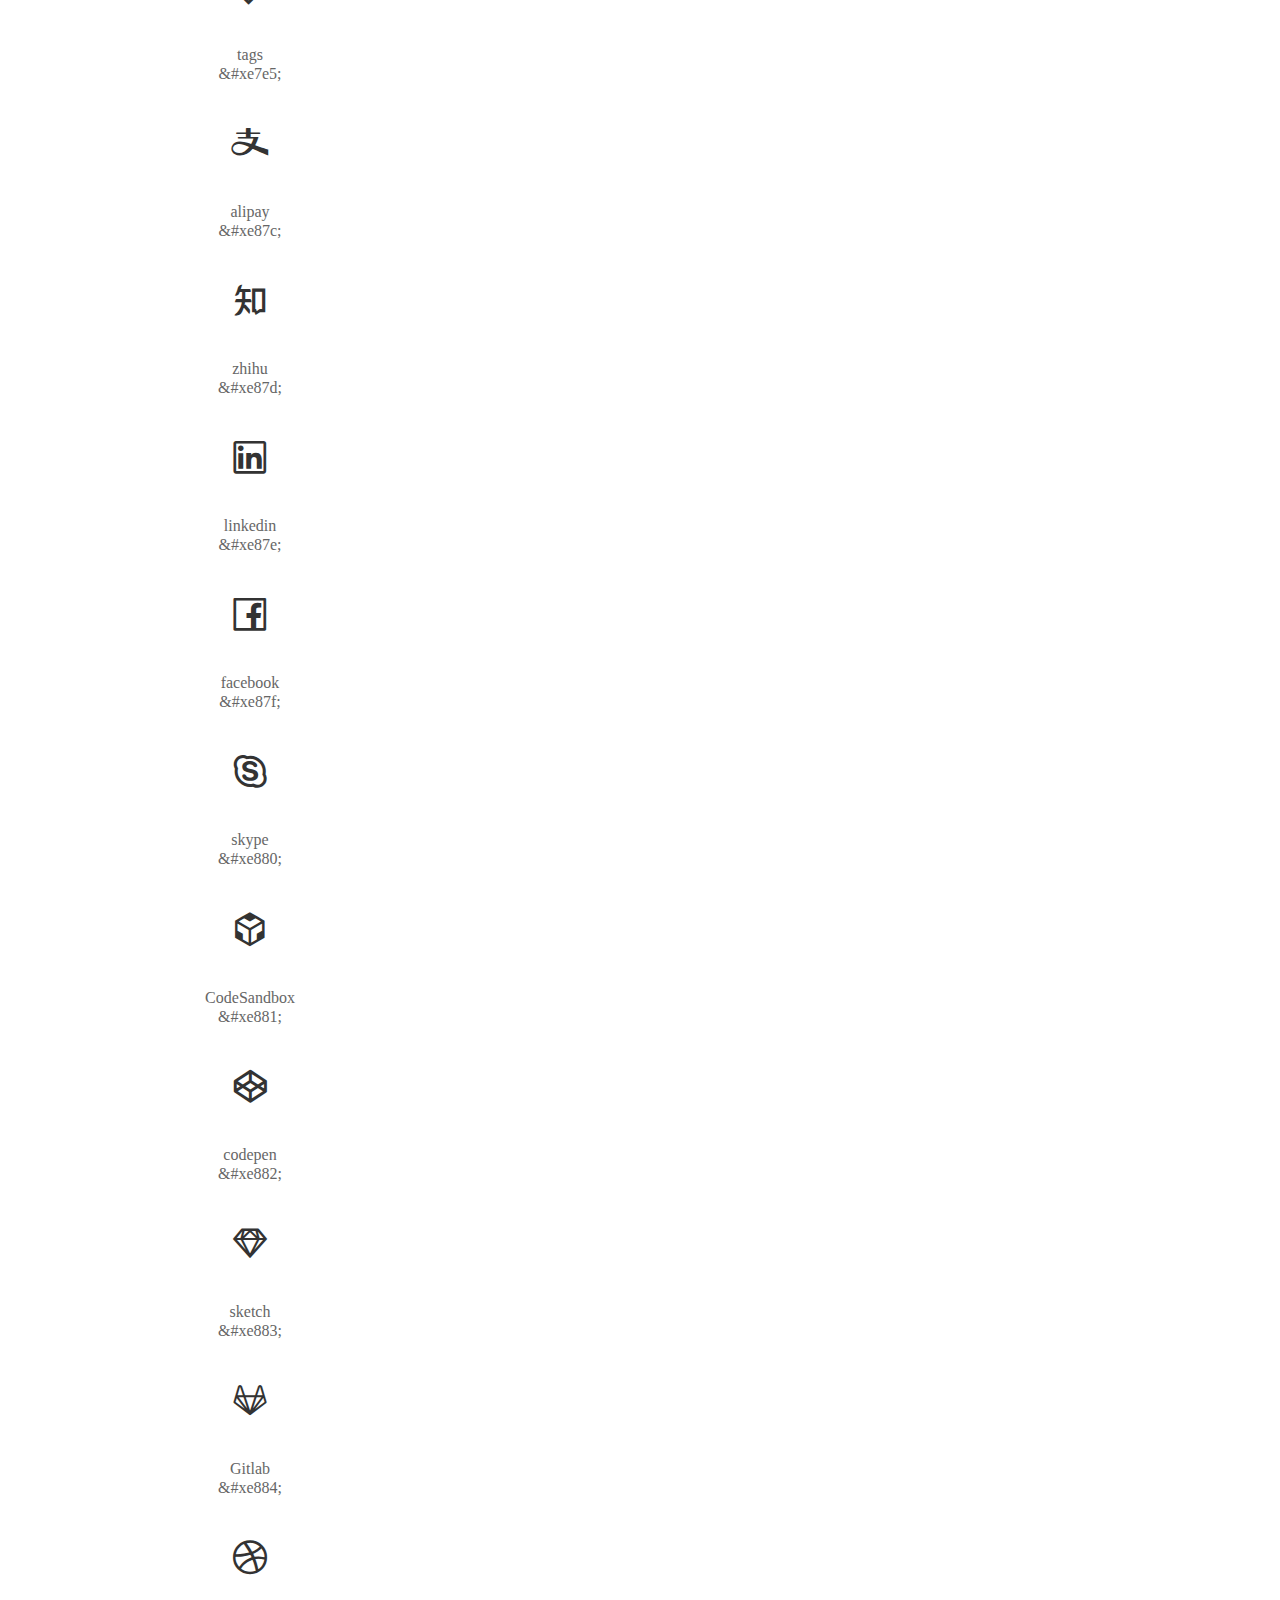
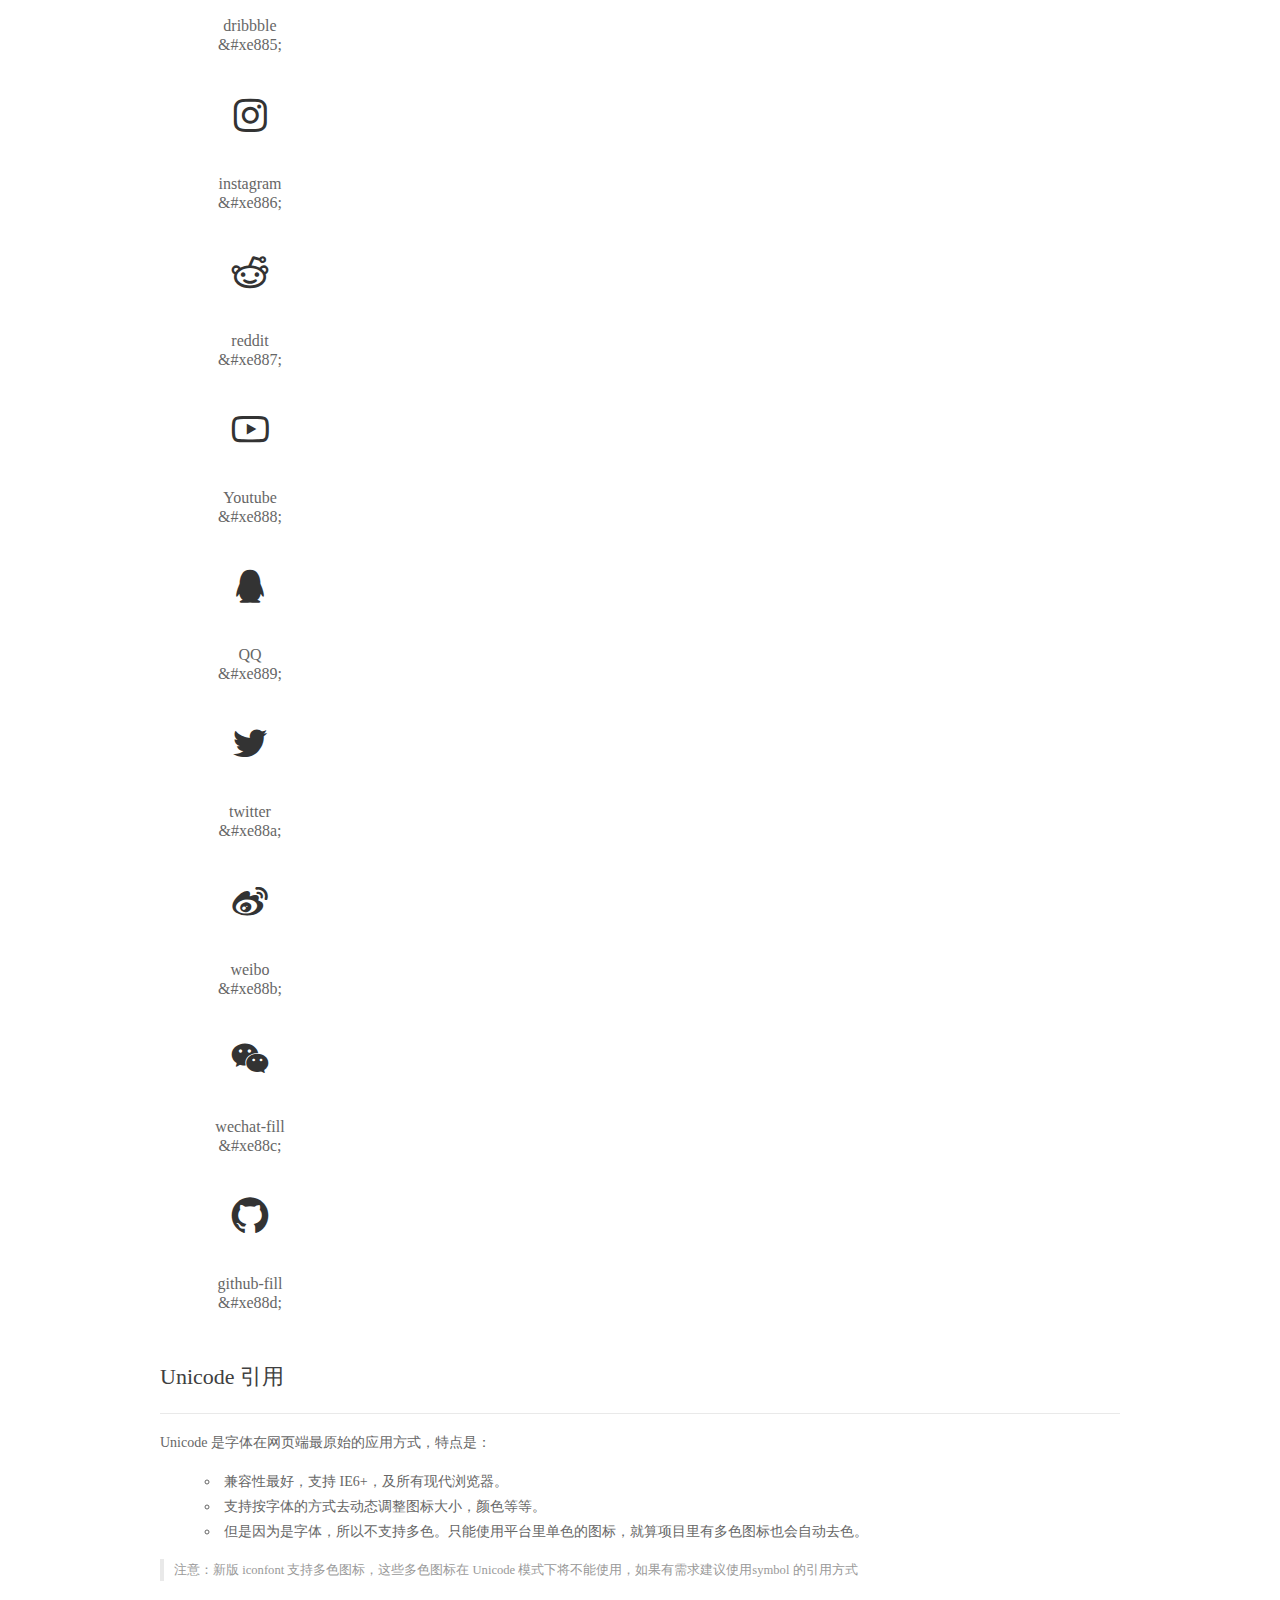
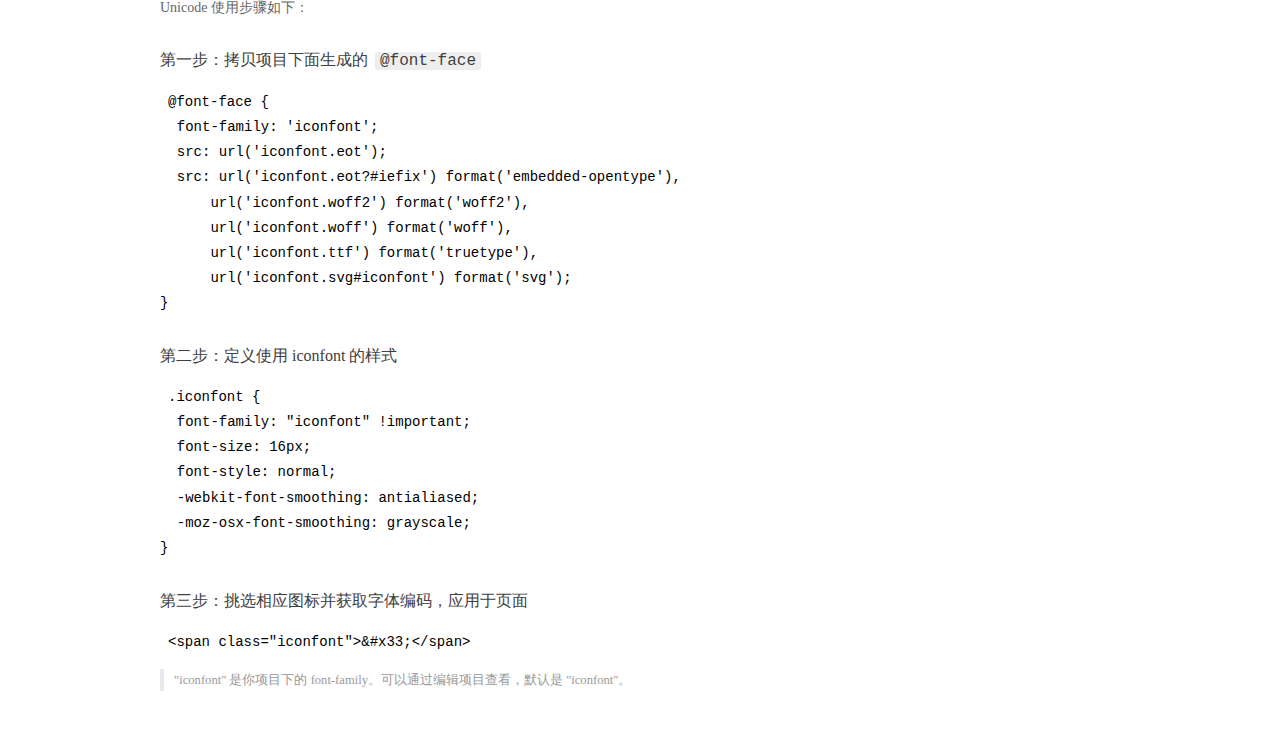
<file: fonts/iconfont/demo_index.html>
<!DOCTYPE html>
<html>
<head>
  <meta charset="utf-8"/>
  <title>IconFont Demo</title>
  <link rel="shortcut icon" href="https://gtms04.alicdn.com/tps/i4/TB1_oz6GVXXXXaFXpXXJDFnIXXX-64-64.ico" type="image/x-icon"/>
  <link rel="stylesheet" href="https://g.alicdn.com/thx/cube/1.3.2/cube.min.css">
  <link rel="stylesheet" href="demo.css">
  <link rel="stylesheet" href="iconfont.css">
  <script src="iconfont.js"></script>
  <!-- jQuery -->
  <script src="https://a1.alicdn.com/oss/uploads/2018/12/26/7bfddb60-08e8-11e9-9b04-53e73bb6408b.js"></script>
  <!-- 代码高亮 -->
  <script src="https://a1.alicdn.com/oss/uploads/2018/12/26/a3f714d0-08e6-11e9-8a15-ebf944d7534c.js"></script>
</head>
<body>
  <div class="main">
    <h1 class="logo"><a href="https://www.iconfont.cn/" title="iconfont 首页" target="_blank">&#xe86b;</a></h1>
    <div class="nav-tabs">
      <ul id="tabs" class="dib-box">
        <li class="dib active"><span>Unicode</span></li>
        <li class="dib"><span>Font class</span></li>
        <li class="dib"><span>Symbol</span></li>
      </ul>
      
      <a href="https://www.iconfont.cn/manage/index?manage_type=myprojects&projectId=1614736" target="_blank" class="nav-more">查看项目</a>
      
    </div>
    <div class="tab-container">
      <div class="content unicode" style="display: block;">
          <ul class="icon_lists dib-box">
          
            <li class="dib">
              <span class="icon iconfont">&#xe7b3;</span>
                <div class="name">book</div>
                <div class="code-name">&amp;#xe7b3;</div>
              </li>
          
            <li class="dib">
              <span class="icon iconfont">&#xe7b5;</span>
                <div class="name">solution</div>
                <div class="code-name">&amp;#xe7b5;</div>
              </li>
          
            <li class="dib">
              <span class="icon iconfont">&#xe7c4;</span>
                <div class="name">trophy</div>
                <div class="code-name">&amp;#xe7c4;</div>
              </li>
          
            <li class="dib">
              <span class="icon iconfont">&#xe7d1;</span>
                <div class="name">folder</div>
                <div class="code-name">&amp;#xe7d1;</div>
              </li>
          
            <li class="dib">
              <span class="icon iconfont">&#xe7d7;</span>
                <div class="name">camera</div>
                <div class="code-name">&amp;#xe7d7;</div>
              </li>
          
            <li class="dib">
              <span class="icon iconfont">&#xe7d8;</span>
                <div class="name">read</div>
                <div class="code-name">&amp;#xe7d8;</div>
              </li>
          
            <li class="dib">
              <span class="icon iconfont">&#xe7e0;</span>
                <div class="name">wifi</div>
                <div class="code-name">&amp;#xe7e0;</div>
              </li>
          
            <li class="dib">
              <span class="icon iconfont">&#xe7e2;</span>
                <div class="name">link</div>
                <div class="code-name">&amp;#xe7e2;</div>
              </li>
          
            <li class="dib">
              <span class="icon iconfont">&#xe7e5;</span>
                <div class="name">tags</div>
                <div class="code-name">&amp;#xe7e5;</div>
              </li>
          
            <li class="dib">
              <span class="icon iconfont">&#xe87c;</span>
                <div class="name">alipay</div>
                <div class="code-name">&amp;#xe87c;</div>
              </li>
          
            <li class="dib">
              <span class="icon iconfont">&#xe87d;</span>
                <div class="name">zhihu</div>
                <div class="code-name">&amp;#xe87d;</div>
              </li>
          
            <li class="dib">
              <span class="icon iconfont">&#xe87e;</span>
                <div class="name">linkedin</div>
                <div class="code-name">&amp;#xe87e;</div>
              </li>
          
            <li class="dib">
              <span class="icon iconfont">&#xe87f;</span>
                <div class="name">facebook</div>
                <div class="code-name">&amp;#xe87f;</div>
              </li>
          
            <li class="dib">
              <span class="icon iconfont">&#xe880;</span>
                <div class="name">skype</div>
                <div class="code-name">&amp;#xe880;</div>
              </li>
          
            <li class="dib">
              <span class="icon iconfont">&#xe881;</span>
                <div class="name">CodeSandbox</div>
                <div class="code-name">&amp;#xe881;</div>
              </li>
          
            <li class="dib">
              <span class="icon iconfont">&#xe882;</span>
                <div class="name">codepen</div>
                <div class="code-name">&amp;#xe882;</div>
              </li>
          
            <li class="dib">
              <span class="icon iconfont">&#xe883;</span>
                <div class="name">sketch</div>
                <div class="code-name">&amp;#xe883;</div>
              </li>
          
            <li class="dib">
              <span class="icon iconfont">&#xe884;</span>
                <div class="name">Gitlab</div>
                <div class="code-name">&amp;#xe884;</div>
              </li>
          
            <li class="dib">
              <span class="icon iconfont">&#xe885;</span>
                <div class="name">dribbble</div>
                <div class="code-name">&amp;#xe885;</div>
              </li>
          
            <li class="dib">
              <span class="icon iconfont">&#xe886;</span>
                <div class="name">instagram</div>
                <div class="code-name">&amp;#xe886;</div>
              </li>
          
            <li class="dib">
              <span class="icon iconfont">&#xe887;</span>
                <div class="name">reddit</div>
                <div class="code-name">&amp;#xe887;</div>
              </li>
          
            <li class="dib">
              <span class="icon iconfont">&#xe888;</span>
                <div class="name">Youtube</div>
                <div class="code-name">&amp;#xe888;</div>
              </li>
          
            <li class="dib">
              <span class="icon iconfont">&#xe889;</span>
                <div class="name">QQ</div>
                <div class="code-name">&amp;#xe889;</div>
              </li>
          
            <li class="dib">
              <span class="icon iconfont">&#xe88a;</span>
                <div class="name">twitter</div>
                <div class="code-name">&amp;#xe88a;</div>
              </li>
          
            <li class="dib">
              <span class="icon iconfont">&#xe88b;</span>
                <div class="name">weibo</div>
                <div class="code-name">&amp;#xe88b;</div>
              </li>
          
            <li class="dib">
              <span class="icon iconfont">&#xe88c;</span>
                <div class="name">wechat-fill</div>
                <div class="code-name">&amp;#xe88c;</div>
              </li>
          
            <li class="dib">
              <span class="icon iconfont">&#xe88d;</span>
                <div class="name">github-fill</div>
                <div class="code-name">&amp;#xe88d;</div>
              </li>
          
          </ul>
          <div class="article markdown">
          <h2 id="unicode-">Unicode 引用</h2>
          <hr>

          <p>Unicode 是字体在网页端最原始的应用方式，特点是：</p>
          <ul>
            <li>兼容性最好，支持 IE6+，及所有现代浏览器。</li>
            <li>支持按字体的方式去动态调整图标大小，颜色等等。</li>
            <li>但是因为是字体，所以不支持多色。只能使用平台里单色的图标，就算项目里有多色图标也会自动去色。</li>
          </ul>
          <blockquote>
            <p>注意：新版 iconfont 支持多色图标，这些多色图标在 Unicode 模式下将不能使用，如果有需求建议使用symbol 的引用方式</p>
          </blockquote>
          <p>Unicode 使用步骤如下：</p>
          <h3 id="-font-face">第一步：拷贝项目下面生成的 <code>@font-face</code></h3>
<pre><code class="language-css"
>@font-face {
  font-family: 'iconfont';
  src: url('iconfont.eot');
  src: url('iconfont.eot?#iefix') format('embedded-opentype'),
      url('iconfont.woff2') format('woff2'),
      url('iconfont.woff') format('woff'),
      url('iconfont.ttf') format('truetype'),
      url('iconfont.svg#iconfont') format('svg');
}
</code></pre>
          <h3 id="-iconfont-">第二步：定义使用 iconfont 的样式</h3>
<pre><code class="language-css"
>.iconfont {
  font-family: "iconfont" !important;
  font-size: 16px;
  font-style: normal;
  -webkit-font-smoothing: antialiased;
  -moz-osx-font-smoothing: grayscale;
}
</code></pre>
          <h3 id="-">第三步：挑选相应图标并获取字体编码，应用于页面</h3>
<pre>
<code class="language-html"
>&lt;span class="iconfont"&gt;&amp;#x33;&lt;/span&gt;
</code></pre>
          <blockquote>
            <p>"iconfont" 是你项目下的 font-family。可以通过编辑项目查看，默认是 "iconfont"。</p>
          </blockquote>
          </div>
      </div>
      <div class="content font-class">
        <ul class="icon_lists dib-box">
          
          <li class="dib">
            <span class="icon iconfont icon-publish"></span>
            <div class="name">
              book
            </div>
            <div class="code-name">.icon-publish
            </div>
          </li>
          
          <li class="dib">
            <span class="icon iconfont icon-resume"></span>
            <div class="name">
              solution
            </div>
            <div class="code-name">.icon-resume
            </div>
          </li>
          
          <li class="dib">
            <span class="icon iconfont icon-trophy"></span>
            <div class="name">
              trophy
            </div>
            <div class="code-name">.icon-trophy
            </div>
          </li>
          
          <li class="dib">
            <span class="icon iconfont icon-category"></span>
            <div class="name">
              folder
            </div>
            <div class="code-name">.icon-category
            </div>
          </li>
          
          <li class="dib">
            <span class="icon iconfont icon-gallery"></span>
            <div class="name">
              camera
            </div>
            <div class="code-name">.icon-gallery
            </div>
          </li>
          
          <li class="dib">
            <span class="icon iconfont icon-blog"></span>
            <div class="name">
              read
            </div>
            <div class="code-name">.icon-blog
            </div>
          </li>
          
          <li class="dib">
            <span class="icon iconfont icon-rss"></span>
            <div class="name">
              wifi
            </div>
            <div class="code-name">.icon-rss
            </div>
          </li>
          
          <li class="dib">
            <span class="icon iconfont icon-link"></span>
            <div class="name">
              link
            </div>
            <div class="code-name">.icon-link
            </div>
          </li>
          
          <li class="dib">
            <span class="icon iconfont icon-tags"></span>
            <div class="name">
              tags
            </div>
            <div class="code-name">.icon-tags
            </div>
          </li>
          
          <li class="dib">
            <span class="icon iconfont icon-alipay"></span>
            <div class="name">
              alipay
            </div>
            <div class="code-name">.icon-alipay
            </div>
          </li>
          
          <li class="dib">
            <span class="icon iconfont icon-zhihu"></span>
            <div class="name">
              zhihu
            </div>
            <div class="code-name">.icon-zhihu
            </div>
          </li>
          
          <li class="dib">
            <span class="icon iconfont icon-linkedin"></span>
            <div class="name">
              linkedin
            </div>
            <div class="code-name">.icon-linkedin
            </div>
          </li>
          
          <li class="dib">
            <span class="icon iconfont icon-facebook"></span>
            <div class="name">
              facebook
            </div>
            <div class="code-name">.icon-facebook
            </div>
          </li>
          
          <li class="dib">
            <span class="icon iconfont icon-skype"></span>
            <div class="name">
              skype
            </div>
            <div class="code-name">.icon-skype
            </div>
          </li>
          
          <li class="dib">
            <span class="icon iconfont icon-codesandbox"></span>
            <div class="name">
              CodeSandbox
            </div>
            <div class="code-name">.icon-codesandbox
            </div>
          </li>
          
          <li class="dib">
            <span class="icon iconfont icon-codepen"></span>
            <div class="name">
              codepen
            </div>
            <div class="code-name">.icon-codepen
            </div>
          </li>
          
          <li class="dib">
            <span class="icon iconfont icon-sketch"></span>
            <div class="name">
              sketch
            </div>
            <div class="code-name">.icon-sketch
            </div>
          </li>
          
          <li class="dib">
            <span class="icon iconfont icon-gitlab"></span>
            <div class="name">
              Gitlab
            </div>
            <div class="code-name">.icon-gitlab
            </div>
          </li>
          
          <li class="dib">
            <span class="icon iconfont icon-dribbble"></span>
            <div class="name">
              dribbble
            </div>
            <div class="code-name">.icon-dribbble
            </div>
          </li>
          
          <li class="dib">
            <span class="icon iconfont icon-instagram"></span>
            <div class="name">
              instagram
            </div>
            <div class="code-name">.icon-instagram
            </div>
          </li>
          
          <li class="dib">
            <span class="icon iconfont icon-reddit"></span>
            <div class="name">
              reddit
            </div>
            <div class="code-name">.icon-reddit
            </div>
          </li>
          
          <li class="dib">
            <span class="icon iconfont icon-youtube"></span>
            <div class="name">
              Youtube
            </div>
            <div class="code-name">.icon-youtube
            </div>
          </li>
          
          <li class="dib">
            <span class="icon iconfont icon-qq"></span>
            <div class="name">
              QQ
            </div>
            <div class="code-name">.icon-qq
            </div>
          </li>
          
          <li class="dib">
            <span class="icon iconfont icon-twitter"></span>
            <div class="name">
              twitter
            </div>
            <div class="code-name">.icon-twitter
            </div>
          </li>
          
          <li class="dib">
            <span class="icon iconfont icon-weibo"></span>
            <div class="name">
              weibo
            </div>
            <div class="code-name">.icon-weibo
            </div>
          </li>
          
          <li class="dib">
            <span class="icon iconfont icon-wechat"></span>
            <div class="name">
              wechat-fill
            </div>
            <div class="code-name">.icon-wechat
            </div>
          </li>
          
          <li class="dib">
            <span class="icon iconfont icon-github"></span>
            <div class="name">
              github-fill
            </div>
            <div class="code-name">.icon-github
            </div>
          </li>
          
        </ul>
        <div class="article markdown">
        <h2 id="font-class-">font-class 引用</h2>
        <hr>

        <p>font-class 是 Unicode 使用方式的一种变种，主要是解决 Unicode 书写不直观，语意不明确的问题。</p>
        <p>与 Unicode 使用方式相比，具有如下特点：</p>
        <ul>
          <li>兼容性良好，支持 IE8+，及所有现代浏览器。</li>
          <li>相比于 Unicode 语意明确，书写更直观。可以很容易分辨这个 icon 是什么。</li>
          <li>因为使用 class 来定义图标，所以当要替换图标时，只需要修改 class 里面的 Unicode 引用。</li>
          <li>不过因为本质上还是使用的字体，所以多色图标还是不支持的。</li>
        </ul>
        <p>使用步骤如下：</p>
        <h3 id="-fontclass-">第一步：引入项目下面生成的 fontclass 代码：</h3>
<pre><code class="language-html">&lt;link rel="stylesheet" href="./iconfont.css"&gt;
</code></pre>
        <h3 id="-">第二步：挑选相应图标并获取类名，应用于页面：</h3>
<pre><code class="language-html">&lt;span class="iconfont icon-xxx"&gt;&lt;/span&gt;
</code></pre>
        <blockquote>
          <p>"
            iconfont" 是你项目下的 font-family。可以通过编辑项目查看，默认是 "iconfont"。</p>
        </blockquote>
      </div>
      </div>
      <div class="content symbol">
          <ul class="icon_lists dib-box">
          
            <li class="dib">
                <svg class="icon svg-icon" aria-hidden="true">
                  <use xlink:href="#icon-publish"></use>
                </svg>
                <div class="name">book</div>
                <div class="code-name">#icon-publish</div>
            </li>
          
            <li class="dib">
                <svg class="icon svg-icon" aria-hidden="true">
                  <use xlink:href="#icon-resume"></use>
                </svg>
                <div class="name">solution</div>
                <div class="code-name">#icon-resume</div>
            </li>
          
            <li class="dib">
                <svg class="icon svg-icon" aria-hidden="true">
                  <use xlink:href="#icon-trophy"></use>
                </svg>
                <div class="name">trophy</div>
                <div class="code-name">#icon-trophy</div>
            </li>
          
            <li class="dib">
                <svg class="icon svg-icon" aria-hidden="true">
                  <use xlink:href="#icon-category"></use>
                </svg>
                <div class="name">folder</div>
                <div class="code-name">#icon-category</div>
            </li>
          
            <li class="dib">
                <svg class="icon svg-icon" aria-hidden="true">
                  <use xlink:href="#icon-gallery"></use>
                </svg>
                <div class="name">camera</div>
                <div class="code-name">#icon-gallery</div>
            </li>
          
            <li class="dib">
                <svg class="icon svg-icon" aria-hidden="true">
                  <use xlink:href="#icon-blog"></use>
                </svg>
                <div class="name">read</div>
                <div class="code-name">#icon-blog</div>
            </li>
          
            <li class="dib">
                <svg class="icon svg-icon" aria-hidden="true">
                  <use xlink:href="#icon-rss"></use>
                </svg>
                <div class="name">wifi</div>
                <div class="code-name">#icon-rss</div>
            </li>
          
            <li class="dib">
                <svg class="icon svg-icon" aria-hidden="true">
                  <use xlink:href="#icon-link"></use>
                </svg>
                <div class="name">link</div>
                <div class="code-name">#icon-link</div>
            </li>
          
            <li class="dib">
                <svg class="icon svg-icon" aria-hidden="true">
                  <use xlink:href="#icon-tags"></use>
                </svg>
                <div class="name">tags</div>
                <div class="code-name">#icon-tags</div>
            </li>
          
            <li class="dib">
                <svg class="icon svg-icon" aria-hidden="true">
                  <use xlink:href="#icon-alipay"></use>
                </svg>
                <div class="name">alipay</div>
                <div class="code-name">#icon-alipay</div>
            </li>
          
            <li class="dib">
                <svg class="icon svg-icon" aria-hidden="true">
                  <use xlink:href="#icon-zhihu"></use>
                </svg>
                <div class="name">zhihu</div>
                <div class="code-name">#icon-zhihu</div>
            </li>
          
            <li class="dib">
                <svg class="icon svg-icon" aria-hidden="true">
                  <use xlink:href="#icon-linkedin"></use>
                </svg>
                <div class="name">linkedin</div>
                <div class="code-name">#icon-linkedin</div>
            </li>
          
            <li class="dib">
                <svg class="icon svg-icon" aria-hidden="true">
                  <use xlink:href="#icon-facebook"></use>
                </svg>
                <div class="name">facebook</div>
                <div class="code-name">#icon-facebook</div>
            </li>
          
            <li class="dib">
                <svg class="icon svg-icon" aria-hidden="true">
                  <use xlink:href="#icon-skype"></use>
                </svg>
                <div class="name">skype</div>
                <div class="code-name">#icon-skype</div>
            </li>
          
            <li class="dib">
                <svg class="icon svg-icon" aria-hidden="true">
                  <use xlink:href="#icon-codesandbox"></use>
                </svg>
                <div class="name">CodeSandbox</div>
                <div class="code-name">#icon-codesandbox</div>
            </li>
          
            <li class="dib">
                <svg class="icon svg-icon" aria-hidden="true">
                  <use xlink:href="#icon-codepen"></use>
                </svg>
                <div class="name">codepen</div>
                <div class="code-name">#icon-codepen</div>
            </li>
          
            <li class="dib">
                <svg class="icon svg-icon" aria-hidden="true">
                  <use xlink:href="#icon-sketch"></use>
                </svg>
                <div class="name">sketch</div>
                <div class="code-name">#icon-sketch</div>
            </li>
          
            <li class="dib">
                <svg class="icon svg-icon" aria-hidden="true">
                  <use xlink:href="#icon-gitlab"></use>
                </svg>
                <div class="name">Gitlab</div>
                <div class="code-name">#icon-gitlab</div>
            </li>
          
            <li class="dib">
                <svg class="icon svg-icon" aria-hidden="true">
                  <use xlink:href="#icon-dribbble"></use>
                </svg>
                <div class="name">dribbble</div>
                <div class="code-name">#icon-dribbble</div>
            </li>
          
            <li class="dib">
                <svg class="icon svg-icon" aria-hidden="true">
                  <use xlink:href="#icon-instagram"></use>
                </svg>
                <div class="name">instagram</div>
                <div class="code-name">#icon-instagram</div>
            </li>
          
            <li class="dib">
                <svg class="icon svg-icon" aria-hidden="true">
                  <use xlink:href="#icon-reddit"></use>
                </svg>
                <div class="name">reddit</div>
                <div class="code-name">#icon-reddit</div>
            </li>
          
            <li class="dib">
                <svg class="icon svg-icon" aria-hidden="true">
                  <use xlink:href="#icon-youtube"></use>
                </svg>
                <div class="name">Youtube</div>
                <div class="code-name">#icon-youtube</div>
            </li>
          
            <li class="dib">
                <svg class="icon svg-icon" aria-hidden="true">
                  <use xlink:href="#icon-qq"></use>
                </svg>
                <div class="name">QQ</div>
                <div class="code-name">#icon-qq</div>
            </li>
          
            <li class="dib">
                <svg class="icon svg-icon" aria-hidden="true">
                  <use xlink:href="#icon-twitter"></use>
                </svg>
                <div class="name">twitter</div>
                <div class="code-name">#icon-twitter</div>
            </li>
          
            <li class="dib">
                <svg class="icon svg-icon" aria-hidden="true">
                  <use xlink:href="#icon-weibo"></use>
                </svg>
                <div class="name">weibo</div>
                <div class="code-name">#icon-weibo</div>
            </li>
          
            <li class="dib">
                <svg class="icon svg-icon" aria-hidden="true">
                  <use xlink:href="#icon-wechat"></use>
                </svg>
                <div class="name">wechat-fill</div>
                <div class="code-name">#icon-wechat</div>
            </li>
          
            <li class="dib">
                <svg class="icon svg-icon" aria-hidden="true">
                  <use xlink:href="#icon-github"></use>
                </svg>
                <div class="name">github-fill</div>
                <div class="code-name">#icon-github</div>
            </li>
          
          </ul>
          <div class="article markdown">
          <h2 id="symbol-">Symbol 引用</h2>
          <hr>

          <p>这是一种全新的使用方式，应该说这才是未来的主流，也是平台目前推荐的用法。相关介绍可以参考这篇<a href="">文章</a>
            这种用法其实是做了一个 SVG 的集合，与另外两种相比具有如下特点：</p>
          <ul>
            <li>支持多色图标了，不再受单色限制。</li>
            <li>通过一些技巧，支持像字体那样，通过 <code>font-size</code>, <code>color</code> 来调整样式。</li>
            <li>兼容性较差，支持 IE9+，及现代浏览器。</li>
            <li>浏览器渲染 SVG 的性能一般，还不如 png。</li>
          </ul>
          <p>使用步骤如下：</p>
          <h3 id="-symbol-">第一步：引入项目下面生成的 symbol 代码：</h3>
<pre><code class="language-html">&lt;script src="./iconfont.js"&gt;&lt;/script&gt;
</code></pre>
          <h3 id="-css-">第二步：加入通用 CSS 代码（引入一次就行）：</h3>
<pre><code class="language-html">&lt;style&gt;
.icon {
  width: 1em;
  height: 1em;
  vertical-align: -0.15em;
  fill: currentColor;
  overflow: hidden;
}
&lt;/style&gt;
</code></pre>
          <h3 id="-">第三步：挑选相应图标并获取类名，应用于页面：</h3>
<pre><code class="language-html">&lt;svg class="icon" aria-hidden="true"&gt;
  &lt;use xlink:href="#icon-xxx"&gt;&lt;/use&gt;
&lt;/svg&gt;
</code></pre>
          </div>
      </div>

    </div>
  </div>
  <script>
  $(document).ready(function () {
      $('.tab-container .content:first').show()

      $('#tabs li').click(function (e) {
        var tabContent = $('.tab-container .content')
        var index = $(this).index()

        if ($(this).hasClass('active')) {
          return
        } else {
          $('#tabs li').removeClass('active')
          $(this).addClass('active')

          tabContent.hide().eq(index).fadeIn()
        }
      })
    })
  </script>
</body>
</html>
</file>
<file: fonts/iconfont/demo.css>
/* Logo 字体 */
@font-face {
  font-family: "iconfont logo";
  src: url('https://at.alicdn.com/t/font_985780_km7mi63cihi.eot?t=1545807318834');
  src: url('https://at.alicdn.com/t/font_985780_km7mi63cihi.eot?t=1545807318834#iefix') format('embedded-opentype'),
    url('https://at.alicdn.com/t/font_985780_km7mi63cihi.woff?t=1545807318834') format('woff'),
    url('https://at.alicdn.com/t/font_985780_km7mi63cihi.ttf?t=1545807318834') format('truetype'),
    url('https://at.alicdn.com/t/font_985780_km7mi63cihi.svg?t=1545807318834#iconfont') format('svg');
}

.logo {
  font-family: "iconfont logo";
  font-size: 160px;
  font-style: normal;
  -webkit-font-smoothing: antialiased;
  -moz-osx-font-smoothing: grayscale;
}

/* tabs */
.nav-tabs {
  position: relative;
}

.nav-tabs .nav-more {
  position: absolute;
  right: 0;
  bottom: 0;
  height: 42px;
  line-height: 42px;
  color: #666;
}

#tabs {
  border-bottom: 1px solid #eee;
}

#tabs li {
  cursor: pointer;
  width: 100px;
  height: 40px;
  line-height: 40px;
  text-align: center;
  font-size: 16px;
  border-bottom: 2px solid transparent;
  position: relative;
  z-index: 1;
  margin-bottom: -1px;
  color: #666;
}


#tabs .active {
  border-bottom-color: #f00;
  color: #222;
}

.tab-container .content {
  display: none;
}

/* 页面布局 */
.main {
  padding: 30px 100px;
  width: 960px;
  margin: 0 auto;
}

.main .logo {
  color: #333;
  text-align: left;
  margin-bottom: 30px;
  line-height: 1;
  height: 110px;
  margin-top: -50px;
  overflow: hidden;
  *zoom: 1;
}

.main .logo a {
  font-size: 160px;
  color: #333;
}

.helps {
  margin-top: 40px;
}

.helps pre {
  padding: 20px;
  margin: 10px 0;
  border: solid 1px #e7e1cd;
  background-color: #fffdef;
  overflow: auto;
}

.icon_lists {
  width: 100% !important;
  overflow: hidden;
  *zoom: 1;
}

.icon_lists li {
  width: 100px;
  margin-bottom: 10px;
  margin-right: 20px;
  text-align: center;
  list-style: none !important;
  cursor: default;
}

.icon_lists li .code-name {
  line-height: 1.2;
}

.icon_lists .icon {
  display: block;
  height: 100px;
  line-height: 100px;
  font-size: 42px;
  margin: 10px auto;
  color: #333;
  -webkit-transition: font-size 0.25s linear, width 0.25s linear;
  -moz-transition: font-size 0.25s linear, width 0.25s linear;
  transition: font-size 0.25s linear, width 0.25s linear;
}

.icon_lists .icon:hover {
  font-size: 100px;
}

.icon_lists .svg-icon {
  /* 通过设置 font-size 来改变图标大小 */
  width: 1em;
  /* 图标和文字相邻时，垂直对齐 */
  vertical-align: -0.15em;
  /* 通过设置 color 来改变 SVG 的颜色/fill */
  fill: currentColor;
  /* path 和 stroke 溢出 viewBox 部分在 IE 下会显示
      normalize.css 中也包含这行 */
  overflow: hidden;
}

.icon_lists li .name,
.icon_lists li .code-name {
  color: #666;
}

/* markdown 样式 */
.markdown {
  color: #666;
  font-size: 14px;
  line-height: 1.8;
}

.highlight {
  line-height: 1.5;
}

.markdown img {
  vertical-align: middle;
  max-width: 100%;
}

.markdown h1 {
  color: #404040;
  font-weight: 500;
  line-height: 40px;
  margin-bottom: 24px;
}

.markdown h2,
.markdown h3,
.markdown h4,
.markdown h5,
.markdown h6 {
  color: #404040;
  margin: 1.6em 0 0.6em 0;
  font-weight: 500;
  clear: both;
}

.markdown h1 {
  font-size: 28px;
}

.markdown h2 {
  font-size: 22px;
}

.markdown h3 {
  font-size: 16px;
}

.markdown h4 {
  font-size: 14px;
}

.markdown h5 {
  font-size: 12px;
}

.markdown h6 {
  font-size: 12px;
}

.markdown hr {
  height: 1px;
  border: 0;
  background: #e9e9e9;
  margin: 16px 0;
  clear: both;
}

.markdown p {
  margin: 1em 0;
}

.markdown>p,
.markdown>blockquote,
.markdown>.highlight,
.markdown>ol,
.markdown>ul {
  width: 80%;
}

.markdown ul>li {
  list-style: circle;
}

.markdown>ul li,
.markdown blockquote ul>li {
  margin-left: 20px;
  padding-left: 4px;
}

.markdown>ul li p,
.markdown>ol li p {
  margin: 0.6em 0;
}

.markdown ol>li {
  list-style: decimal;
}

.markdown>ol li,
.markdown blockquote ol>li {
  margin-left: 20px;
  padding-left: 4px;
}

.markdown code {
  margin: 0 3px;
  padding: 0 5px;
  background: #eee;
  border-radius: 3px;
}

.markdown strong,
.markdown b {
  font-weight: 600;
}

.markdown>table {
  border-collapse: collapse;
  border-spacing: 0px;
  empty-cells: show;
  border: 1px solid #e9e9e9;
  width: 95%;
  margin-bottom: 24px;
}

.markdown>table th {
  white-space: nowrap;
  color: #333;
  font-weight: 600;
}

.markdown>table th,
.markdown>table td {
  border: 1px solid #e9e9e9;
  padding: 8px 16px;
  text-align: left;
}

.markdown>table th {
  background: #F7F7F7;
}

.markdown blockquote {
  font-size: 90%;
  color: #999;
  border-left: 4px solid #e9e9e9;
  padding-left: 0.8em;
  margin: 1em 0;
}

.markdown blockquote p {
  margin: 0;
}

.markdown .anchor {
  opacity: 0;
  transition: opacity 0.3s ease;
  margin-left: 8px;
}

.markdown .waiting {
  color: #ccc;
}

.markdown h1:hover .anchor,
.markdown h2:hover .anchor,
.markdown h3:hover .anchor,
.markdown h4:hover .anchor,
.markdown h5:hover .anchor,
.markdown h6:hover .anchor {
  opacity: 1;
  display: inline-block;
}

.markdown>br,
.markdown>p>br {
  clear: both;
}


.hljs {
  display: block;
  background: white;
  padding: 0.5em;
  color: #333333;
  overflow-x: auto;
}

.hljs-comment,
.hljs-meta {
  color: #969896;
}

.hljs-string,
.hljs-variable,
.hljs-template-variable,
.hljs-strong,
.hljs-emphasis,
.hljs-quote {
  color: #df5000;
}

.hljs-keyword,
.hljs-selector-tag,
.hljs-type {
  color: #a71d5d;
}

.hljs-literal,
.hljs-symbol,
.hljs-bullet,
.hljs-attribute {
  color: #0086b3;
}

.hljs-section,
.hljs-name {
  color: #63a35c;
}

.hljs-tag {
  color: #333333;
}

.hljs-title,
.hljs-attr,
.hljs-selector-id,
.hljs-selector-class,
.hljs-selector-attr,
.hljs-selector-pseudo {
  color: #795da3;
}

.hljs-addition {
  color: #55a532;
  background-color: #eaffea;
}

.hljs-deletion {
  color: #bd2c00;
  background-color: #ffecec;
}

.hljs-link {
  text-decoration: underline;
}

/* 代码高亮 */
/* PrismJS 1.15.0
https://prismjs.com/download.html#themes=prism&languages=markup+css+clike+javascript */
/**
 * prism.js default theme for JavaScript, CSS and HTML
 * Based on dabblet (http://dabblet.com)
 * @author Lea Verou
 */
code[class*="language-"],
pre[class*="language-"] {
  color: black;
  background: none;
  text-shadow: 0 1px white;
  font-family: Consolas, Monaco, 'Andale Mono', 'Ubuntu Mono', monospace;
  text-align: left;
  white-space: pre;
  word-spacing: normal;
  word-break: normal;
  word-wrap: normal;
  line-height: 1.5;

  -moz-tab-size: 4;
  -o-tab-size: 4;
  tab-size: 4;

  -webkit-hyphens: none;
  -moz-hyphens: none;
  -ms-hyphens: none;
  hyphens: none;
}

pre[class*="language-"]::-moz-selection,
pre[class*="language-"] ::-moz-selection,
code[class*="language-"]::-moz-selection,
code[class*="language-"] ::-moz-selection {
  text-shadow: none;
  background: #b3d4fc;
}

pre[class*="language-"]::selection,
pre[class*="language-"] ::selection,
code[class*="language-"]::selection,
code[class*="language-"] ::selection {
  text-shadow: none;
  background: #b3d4fc;
}

@media print {

  code[class*="language-"],
  pre[class*="language-"] {
    text-shadow: none;
  }
}

/* Code blocks */
pre[class*="language-"] {
  padding: 1em;
  margin: .5em 0;
  overflow: auto;
}

:not(pre)>code[class*="language-"],
pre[class*="language-"] {
  background: #f5f2f0;
}

/* Inline code */
:not(pre)>code[class*="language-"] {
  padding: .1em;
  border-radius: .3em;
  white-space: normal;
}

.token.comment,
.token.prolog,
.token.doctype,
.token.cdata {
  color: slategray;
}

.token.punctuation {
  color: #999;
}

.namespace {
  opacity: .7;
}

.token.property,
.token.tag,
.token.boolean,
.token.number,
.token.constant,
.token.symbol,
.token.deleted {
  color: #905;
}

.token.selector,
.token.attr-name,
.token.string,
.token.char,
.token.builtin,
.token.inserted {
  color: #690;
}

.token.operator,
.token.entity,
.token.url,
.language-css .token.string,
.style .token.string {
  color: #9a6e3a;
  background: hsla(0, 0%, 100%, .5);
}

.token.atrule,
.token.attr-value,
.token.keyword {
  color: #07a;
}

.token.function,
.token.class-name {
  color: #DD4A68;
}

.token.regex,
.token.important,
.token.variable {
  color: #e90;
}

.token.important,
.token.bold {
  font-weight: bold;
}

.token.italic {
  font-style: italic;
}

.token.entity {
  cursor: help;
}
</file>
<file: fonts/iconfont/iconfont.css>
@font-face {font-family: "iconfont";
  src: url('iconfont.eot?t=1585328536727'); /* IE9 */
  src: url('iconfont.eot?t=1585328536727#iefix') format('embedded-opentype'), /* IE6-IE8 */
  url('[data-uri]') format('woff2'),
  url('iconfont.woff?t=1585328536727') format('woff'),
  url('iconfont.ttf?t=1585328536727') format('truetype'), /* chrome, firefox, opera, Safari, Android, iOS 4.2+ */
  url('iconfont.svg?t=1585328536727#iconfont') format('svg'); /* iOS 4.1- */
}

.iconfont {
  font-family: "iconfont" !important;
  font-size: 16px;
  font-style: normal;
  -webkit-font-smoothing: antialiased;
  -moz-osx-font-smoothing: grayscale;
}

.icon-publish:before {
  content: "\e7b3";
}

.icon-resume:before {
  content: "\e7b5";
}

.icon-trophy:before {
  content: "\e7c4";
}

.icon-category:before {
  content: "\e7d1";
}

.icon-gallery:before {
  content: "\e7d7";
}

.icon-blog:before {
  content: "\e7d8";
}

.icon-rss:before {
  content: "\e7e0";
}

.icon-link:before {
  content: "\e7e2";
}

.icon-tags:before {
  content: "\e7e5";
}

.icon-alipay:before {
  content: "\e87c";
}

.icon-zhihu:before {
  content: "\e87d";
}

.icon-linkedin:before {
  content: "\e87e";
}

.icon-facebook:before {
  content: "\e87f";
}

.icon-skype:before {
  content: "\e880";
}

.icon-codesandbox:before {
  content: "\e881";
}

.icon-codepen:before {
  content: "\e882";
}

.icon-sketch:before {
  content: "\e883";
}

.icon-gitlab:before {
  content: "\e884";
}

.icon-dribbble:before {
  content: "\e885";
}

.icon-instagram:before {
  content: "\e886";
}

.icon-reddit:before {
  content: "\e887";
}

.icon-youtube:before {
  content: "\e888";
}

.icon-qq:before {
  content: "\e889";
}

.icon-twitter:before {
  content: "\e88a";
}

.icon-weibo:before {
  content: "\e88b";
}

.icon-wechat:before {
  content: "\e88c";
}

.icon-github:before {
  content: "\e88d";
}
</file>
<file: css/style.css>
/* normalize.css v8.0.0 | MIT License | github.com/necolas/normalize.css */
html {
  line-height: 1.15 /* 1 */;
  -webkit-text-size-adjust: 100% /* 2 */;
}
body {
  margin: 0;
}
h1 {
  font-size: 2em;
  margin: 0.67em 0;
}
hr {
  box-sizing: content-box /* 1 */;
  height: 0 /* 1 */;
  overflow: visible /* 2 */;
}
pre {
  font-family: monospace, monospace /* 1 */;
  font-size: 1em /* 2 */;
}
a {
  background-color: transparent;
}
abbr[title] {
  border-bottom: none /* 1 */;
  text-decoration: underline /* 2 */;
  text-decoration: underline dotted /* 2 */;
}
b,
strong {
  font-weight: bolder;
}
code,
kbd,
samp {
  font-family: monospace, monospace /* 1 */;
  font-size: 1em /* 2 */;
}
small {
  font-size: 80%;
}
sub,
sup {
  font-size: 75%;
  line-height: 0;
  position: relative;
  vertical-align: baseline;
}
sub {
  bottom: -0.25em;
}
sup {
  top: -0.5em;
}
img {
  border-style: none;
}
button,
input,
optgroup,
select,
textarea {
  font-family: inherit /* 1 */;
  font-size: 100% /* 1 */;
  line-height: 1.15 /* 1 */;
  margin: 0 /* 2 */;
}
button,
input {
  overflow: visible;
}
button,
select {
  text-transform: none;
}
button,
[type="button"],
[type="reset"],
[type="submit"] {
  -webkit-appearance: button;
}
button::-moz-focus-inner,
[type="button"]::-moz-focus-inner,
[type="reset"]::-moz-focus-inner,
[type="submit"]::-moz-focus-inner {
  border-style: none;
  padding: 0;
}
button:-moz-focusring,
[type="button"]-moz-focusring,
[type="reset"]-moz-focusring,
[type="submit"]-moz-focusring {
  outline: 1px dotted ButtonText;
}
fieldset {
  padding: 0.35em 0.75em 0.625em;
}
legend {
  box-sizing: border-box /* 1 */;
  color: inherit /* 2 */;
  display: table /* 1 */;
  max-width: 100% /* 1 */;
  padding: 0 /* 3 */;
  white-space: normal /* 1 */;
}
progress {
  vertical-align: baseline;
}
textarea {
  overflow: auto;
}
[type="checkbox"],
[type="radio"] {
  box-sizing: border-box /* 1 */;
  padding: 0 /* 2 */;
}
[type="number"]::-webkit-inner-spin-button,
[type="number"]::-webkit-outer-spin-button {
  height: auto;
}
[type="search"] {
  -webkit-appearance: textfield /* 1 */;
  outline-offset: -2px /* 2 */;
}
[type="search"]::-webkit-search-decoration {
  -webkit-appearance: none;
}
::-webkit-file-upload-button {
  -webkit-appearance: button /* 1 */;
  font: inherit /* 2 */;
}
details {
  display: block;
}
summary {
  display: list-item;
}
template {
  display: none;
}
[hidden] {
  display: none;
}
@font-face {
  font-family: 'lanting';
  src: url("../fonts/lanting/lanting.eot"); /* IE9 */
  src: url("../fonts/lanting/lanting.eot?#iefix") format('embedded-opentype'), /* IE6-IE8 */ url("../fonts/lanting/lanting.woff2") format('woff2'), url("../fonts/lanting/lanting.woff") format('woff'), url("../fonts/lanting/lanting.ttf") format('truetype'); /* chrome, firefox, opera, Safari, Android, iOS 4.2+ */
  font-weight: 300;
  font-display: swap;
}
html {
  font-family: 'Microsoft Jhenghei', Lantinghei SC, 'lanting', PingFang SC, Seguo UI, Microsoft Yahei, Arial;
}
html::-webkit-scrollbar {
  width: 8px;
  height: 8px;
}
html::-webkit-scrollbar-thumb {
  height: 40px;
  background-color: #eee;
  border-radius: 16px;
}
html::-webkit-scrollbar-thumb:hover {
  background-color: #ddd;
}
body {
  font-size: 11pt;
  font-weight: normal;
  line-height: 2em;
  overflow: overlay;
  background-color: #fbfbfb;
  color: #161209;
  transition: color 0.2s ease, border-color 0.2s ease, background 0.2s ease, opacity 0.2s ease;
}
body:before {
  content: "";
  background-repeat: no-repeat;
  background-position: center;
  opacity: 0.05;
  position: fixed;
  top: 0;
  left: 0;
  width: 100%;
  height: 100%;
  z-index: -1;
}
body.dark-theme {
  background-color: #292a2d;
  color: #a9a9b3;
  transition: color 0.2s ease, border-color 0.2s ease, background 0.2s ease, opacity 0.2s ease;
}
a {
  color: #161209;
  text-decoration: none;
  transition: color 0.2s ease, border-color 0.2s ease, background 0.2s ease, opacity 0.2s ease;
  cursor: pointer;
}
a:hover {
  color: #2d96bd;
  text-decoration: none;
  transition: color 0.2s ease, border-color 0.2s ease, background 0.2s ease, opacity 0.2s ease;
}
.dark-theme a {
  color: #a9a9b3;
  text-decoration: none;
  transition: color 0.2s ease, border-color 0.2s ease, background 0.2s ease, opacity 0.2s ease;
}
.dark-theme a:hover {
  color: #fff;
  text-decoration: none;
  transition: color 0.2s ease, border-color 0.2s ease, background 0.2s ease, opacity 0.2s ease;
}
.wrapper {
  display: flex;
  flex-direction: column;
  min-height: 100vh;
  width: 100%;
}
.navbar {
  height: 4rem;
  line-height: 4rem;
  width: 100%;
}
.navbar .container {
  width: auto;
  max-width: 1200px;
  text-align: center;
  padding-left: 1em;
  padding-right: 1em;
  margin: 0 auto;
  display: flex;
  justify-content: space-between;
}
.main {
  flex-grow: 1;
  flex-shrink: 0;
  flex-basis: auto;
  display: flex;
  flex-direction: column;
}
.main .container {
  padding-left: 1em;
  padding-right: 1em;
  height: 100%;
  display: flex;
  flex-direction: column;
  flex: 1;
}
.footer {
  height: 4rem;
  width: 100%;
  text-align: center;
  line-height: 4rem;
}
@font-face {font-family: "iconfont";
  src: url('iconfont.eot?t=1585328536727'); /* IE9 */
  src: url('iconfont.eot?t=1585328536727#iefix') format('embedded-opentype'), /* IE6-IE8 */
  url('[data-uri]') format('woff2'),
  url('iconfont.woff?t=1585328536727') format('woff'),
  url('iconfont.ttf?t=1585328536727') format('truetype'), /* chrome, firefox, opera, Safari, Android, iOS 4.2+ */
  url('iconfont.svg?t=1585328536727#iconfont') format('svg'); /* iOS 4.1- */
}

.iconfont {
  font-family: "iconfont" !important;
  font-size: 16px;
  font-style: normal;
  -webkit-font-smoothing: antialiased;
  -moz-osx-font-smoothing: grayscale;
}

.icon-publish:before {
  content: "\e7b3";
}

.icon-resume:before {
  content: "\e7b5";
}

.icon-trophy:before {
  content: "\e7c4";
}

.icon-category:before {
  content: "\e7d1";
}

.icon-gallery:before {
  content: "\e7d7";
}

.icon-blog:before {
  content: "\e7d8";
}

.icon-rss:before {
  content: "\e7e0";
}

.icon-link:before {
  content: "\e7e2";
}

.icon-tags:before {
  content: "\e7e5";
}

.icon-alipay:before {
  content: "\e87c";
}

.icon-zhihu:before {
  content: "\e87d";
}

.icon-linkedin:before {
  content: "\e87e";
}

.icon-facebook:before {
  content: "\e87f";
}

.icon-skype:before {
  content: "\e880";
}

.icon-codesandbox:before {
  content: "\e881";
}

.icon-codepen:before {
  content: "\e882";
}

.icon-sketch:before {
  content: "\e883";
}

.icon-gitlab:before {
  content: "\e884";
}

.icon-dribbble:before {
  content: "\e885";
}

.icon-instagram:before {
  content: "\e886";
}

.icon-reddit:before {
  content: "\e887";
}

.icon-youtube:before {
  content: "\e888";
}

.icon-qq:before {
  content: "\e889";
}

.icon-twitter:before {
  content: "\e88a";
}

.icon-weibo:before {
  content: "\e88b";
}

.icon-wechat:before {
  content: "\e88c";
}

.icon-github:before {
  content: "\e88d";
}


.switch_default[type=checkbox] {
  display: none;
}
.switch_default + label {
  cursor: pointer;
  text-indent: -9999px;
  background: #e5e5e5;
  display: inline-block;
  height: 14px;
  width: 30px;
  border-radius: 8px;
  position: relative;
}
.switch_default + label:after {
  content: '';
  position: absolute;
  top: 1px;
  left: 1px;
  width: 12px;
  height: 12px;
  background: #fff;
  border-radius: 6px;
  border: 1px solid #d3d3d3;
  box-sizing: border-box;
}
.switch_default + label:active {
  transition: 0.3s;
}
.switch_default:checked + label {
  background: #4699a5;
}
.switch_default:checked + label:after {
  left: calc(100% - 1px);
  transform: translateX(-100%);
}
label:active:after {
  width: 26px;
}
header {
  user-select: none;
}
header .menu {
  display: flex;
  align-items: center;
}
header .menu a {
  padding: 0 8px;
}
header .menu a .active {
  font-weight: 900;
  color: #161209;
}
.dark-theme header .menu a .active {
  color: #fff;
}
header .menu label {
  margin-left: 15px;
  position: relative;
}
.copyright {
  font-size: 14px;
}
.pagination {
  display: flex;
  flex-direction: row;
  justify-content: center;
  list-style: none;
  white-space: nowrap;
  width: 100%;
  padding-top: 2em;
}
.pagination a,
.pagination span {
  -webkit-font-smoothing: antialiased;
  font-size: 12px;
  color: #bfbfbf;
  letter-spacing: 0.1em;
  font-weight: 700;
  padding: 5px 5px;
  text-decoration: none;
  transition: 0.3s;
}
.pagination .page-number {
  padding-bottom: 3px;
  margin: 0 20px;
  box-sizing: border-box;
  position: relative;
  display: inline;
}
.pagination .page-number.disabled {
  display: none;
}
.pagination .page-number:hover a {
  color: #000;
}
.dark-theme .pagination .page-number:hover a {
  color: #fff;
}
.pagination .page-number:before,
.pagination .page-number:after {
  position: absolute;
  content: "";
  width: 0;
  height: 1px;
  background: #000;
  transition: 0.3s;
  bottom: 0px;
}
.dark-theme .pagination .page-number:before,
.dark-theme .pagination .page-number:after {
  background: #fff;
}
.pagination .page-number:before .current,
.pagination .page-number:after .current {
  width: 100%;
}
.pagination .page-number:before {
  left: 50%;
}
.pagination .page-number:after {
  right: 50%;
}
.pagination .page-number:hover:before,
.pagination .page-number:hover:after {
  width: 50%;
}
.pagination .page-number.current {
  color: #000;
}
.dark-theme .pagination .page-number.current {
  color: #fff;
}
.pagination .page-number.current:before,
.pagination .page-number.current:after {
  width: 60%;
}
.profile-container {
  justify-content: center;
  align-items: center;
}
.intro {
  text-align: center;
}
.intro .avatar {
  padding: 10px;
}
.intro .avatar img {
  width: 128px;
  height: auto;
  display: inline-block;
  -webkit-border-radius: 100%;
  border-radius: 100%;
  -webkit-box-shadow: 0 0 0 0.3618em rgba(0,0,0,0.05);
  box-shadow: 0 0 0 0.3618em rgba(0,0,0,0.05);
  margin: 0 auto;
  -webkit-transition: all ease 0.4s;
  -moz-transition: all ease 0.4s;
  -o-transition: all ease 0.4s;
  transition: all ease 0.4s;
  cursor: pointer;
}
.intro .avatar img:hover {
  position: relative;
  -webkit-transform: translateY(-0.75em);
  -moz-transform: translateY(-0.75em);
  -ms-transform: translateY(-0.75em);
  -o-transform: translateY(-0.75em);
  transform: translateY(-0.75em);
  cursor: pointer;
}
.nickname {
  font-size: 2em;
  font-weight: normal;
}
.links a {
  padding: 0 5px;
}
.links a:hover {
  background-color: transparent;
}
.links .iconfont {
  font-size: 2em;
}
.post-wrap {
  position: relative;
  width: 100%;
  max-width: 780px;
  margin: 0 auto;
  padding-top: 2rem;
}
.post-wrap .archive-item {
  margin-left: 2rem;
}
.archive-item-link {
  display: inline-block;
  text-decoration: none;
  overflow: hidden;
  white-space: nowrap;
}
.archive-item-link:hover {
  color: #2d96bd;
  background-color: transparent;
}
.dark-theme .archive-item-link {
  color: #a9a9b3;
  text-decoration: none;
  transition: color 0.2s ease, border-color 0.2s ease, background 0.2s ease, opacity 0.2s ease;
}
.dark-theme .archive-item-link:hover {
  color: #fff;
  text-decoration: none;
  transition: color 0.2s ease, border-color 0.2s ease, background 0.2s ease, opacity 0.2s ease;
}
.archive-item-date {
  float: right;
  text-align: right;
  color: #a9a9b3;
}
.dark-theme .archive-item-date {
  color: #87878d;
}
.post-wrap .categories-card {
  margin: 0 auto;
  margin-top: 1em;
  display: flex;
  align-items: center;
  justify-content: space-between;
  flex-direction: row;
  flex-wrap: wrap;
  padding: 0 2.5em;
  line-height: 1.6em;
}
.post-wrap .categories-card .card-item {
  font-size: 14px;
  text-align: left;
  width: 45%;
  display: flex;
  align-items: flex-start;
  margin-top: 2em;
  min-height: 16em;
  padding: 0 2%;
  position: relative;
}
.post-wrap .categories-card .card-item .categories {
  overflow: hidden;
}
.tag-cloud-tags {
  margin: 10px 0;
  padding-top: 2em;
}
.tag-cloud-tags a {
  display: inline-block;
  position: relative;
  margin: 5px 10px;
  word-wrap: break-word;
  transition-duration: 0.3s;
  transition-property: transform;
  transition-timing-function: ease-out;
}
.tag-cloud-tags a:active,
.tag-cloud-tags a:focus,
.tag-cloud-tags a:hover {
  color: #2d96bd;
  transform: scale(1.1);
}
.dark-theme .tag-cloud-tags a:active,
.dark-theme .tag-cloud-tags a:focus,
.dark-theme .tag-cloud-tags a:hover {
  color: #fff;
}
.tag-cloud-tags a small {
  margin: 0 0.3em;
  color: #a9a9b3;
}
.dark-theme .tag-cloud-tags a small {
  color: #fff;
}
.page {
  padding-top: 0;
}
.page .post-content {
  margin: 0;
  padding-top: 0;
}
.post-wrap p {
  font-size: 1em;
  margin: 1em 0 1em 0;
}
.post-wrap .post-header h1 {
  margin: 0 !important;
}
.post-wrap .post-title {
  font-size: 2em;
  line-height: 1.5em;
}
.post-wrap .post-meta {
  color: rgba(85,85,85,0.529) !important;
}
.dark-theme .post-wrap .post-meta {
  color: #87878d !important;
}
.post-wrap .post-meta a {
  color: #2d96bd;
}
.dark-theme .post-wrap .post-meta a {
  color: #eee;
}
.post-wrap .post-meta a:hover {
  color: #ef3982;
}
.dark-theme .post-wrap .post-meta a:hover {
  color: #fff;
}
.post-content {
  padding-top: 2rem;
  text-align: justify;
}
.post-content h2,
.post-content h3,
.post-content h4,
.post-content h5,
.post-content h6 {
  padding-top: 0.8em;
  padding-bottom: 0.3em;
}
.post-content h1::before {
  content: "#";
  margin-right: 5px;
  color: #2d96bd;
}
.dark-theme .post-content h1::before {
  color: #eee;
}
.post-content h2::before {
  content: "#";
  margin-right: 5px;
  color: #2d96bd;
}
.dark-theme .post-content h2::before {
  color: #eee;
}
.post-content h3::before {
  content: "|";
  margin-right: 5px;
  color: #2d96bd;
}
.dark-theme .post-content h3::before {
  color: #eee;
}
.post-content h4::before {
  content: "*";
  margin-right: 5px;
  color: #2d96bd;
}
.dark-theme .post-content h4::before {
  color: #eee;
}
.post-content a {
  color: #2d96bd;
}
.dark-theme .post-content a {
  color: #eee;
}
.post-content a:hover {
  color: #ef3982;
}
.dark-theme .post-content a:hover:hover {
  color: #fff;
  text-decoration: underline;
}
.post-content code,
.post-content pre {
  padding: 7px;
  font-size: 13px;
  font-family: Consolas, Monaco, Menlo, Consolas, monospace;
}
.post-content code {
  padding: 3px 5px;
  border-radius: 4px;
}
.post-content figure.highlight {
  margin: 1em 0;
  overflow-x: auto;
  position: relative;
}
.post-content figure.highlight::-webkit-scrollbar {
  width: 6px;
  height: 6px;
}
.post-content figure.highlight::-webkit-scrollbar-thumb {
  width: 6px;
  background-color: #eee;
  border-radius: 2px;
}
.post-content figure.highlight table {
  position: relative;
}
.post-content figure.highlight table,
.post-content figure.highlight tr,
.post-content figure.highlight td {
  margin: 0;
  padding: 0;
  border: 0;
  width: 100%;
  border-collapse: collapse;
}
.post-content figure.highlight .code pre {
  margin: 0 10px;
}
.post-content figure.highlight .gutter {
  width: 10px;
  color: #d0d0d0;
}
.post-content figure.highlight .gutter pre {
  margin: 0;
}
.post-content ul {
  padding-left: 2em;
}
.post-content table {
  max-width: 100%;
  margin: 10px 0;
  border-spacing: 0;
}
.post-content table thead {
  background: #bce1ef;
}
.dark-theme .post-content table thead {
  background: #626262;
}
.post-content table th,
.post-content table td {
  padding: 5px 15px;
  border: 0.5px solid #e8e8e8;
}
.post-content .image-caption:not(:empty) {
  min-width: 20%;
  max-width: 80%;
  display: inline-block;
  padding: 10px;
  margin: 0 auto;
  border-bottom: 1px solid #d9d9d9;
  font-size: 14px;
  color: #969696;
  line-height: 1.7;
}
.post-content img {
  display: block;
  max-width: 100%;
  height: auto;
  margin: 0 auto;
  overflow: hidden;
}
.post-content img[data-action="zoom"] {
  cursor: zoom-in;
}
.post-content .image-box .image-box-title {
  text-align: center;
  font-size: 0.7em;
  margin-top: 0.5em;
  margin-bottom: 1em;
  color: #a9a9b3;
}
.dark-theme .post-content .image-box .image-box-title {
  color: #87878d;
}
.post-content blockquote {
  font-size: 1rem;
  display: block;
  margin: 1em 0;
  padding: 1em 1.2em 1em 1.2em;
  position: relative;
  color: rgba(52,73,94,0.8);
  background-color: #e9f5fa;
  border-left: 2px solid #2d96bd;
}
.post-content blockquote p {
  margin: 0;
}
.post-content blockquote footer strong {
  margin-right: 0.5em;
}
.dark-theme .post-content blockquote {
  color: #a9a9b3;
  background-color: #3e3e3e;
  border-left: 2px solid #dcdcdc;
}
.post-content blockquote.pullquote {
  background-color: transparent;
  max-width: 45%;
  border: 0;
}
.post-content blockquote.pullquote.left {
  float: left;
  text-align: left;
}
.post-content blockquote.pullquote.right {
  float: right;
  text-align: right;
}
.post-copyright {
  margin-top: 4rem;
  border-top: 1px solid #e8e8e8;
  border-bottom: 1px solid #e8e8e8;
  font-size: 0.8em;
  line-height: 1.5;
}
.post-copyright a {
  color: #2d96bd;
}
.dark-theme .post-copyright a {
  color: #eee;
}
.post-copyright a:hover {
  color: #ef3982;
}
.dark-theme .post-copyright a:hover {
  color: #fff;
}
.post-copyright .copyright-item {
  margin: 5px 0;
}
.post-copyright .lincese {
  font-weight: bold;
}
.dark-theme .post-copyright {
  border-top: 1px solid #909196;
  border-bottom: 1px solid #909196;
}
.post-content code,
.post-content pre {
  line-height: 1.7em;
  padding: 7px;
  font-size: 13px;
  font-family: Consolas, Monaco, Menlo, Consolas, monospace;
}
.post-content code {
  line-height: 1.7em;
  padding: 3px 5px;
  border-radius: 4px;
  color: #c7254e;
  background: #f8f5ec;
}
.dark-theme .post-content code {
  color: #fffe28;
  background: #787575;
}
.post-content h1 code,
.post-content h2 code,
.post-content h3 code,
.post-content h4 code,
.post-content h5 code {
  font-size: inherit;
}
.post-content figure.highlight {
  margin: 1em 0;
  overflow-x: auto;
  position: relative;
}
.post-content figure.highlight::-webkit-scrollbar {
  width: 6px;
  height: 6px;
}
.post-content figure.highlight::-webkit-scrollbar-thumb {
  width: 6px;
  background-color: #eee;
  border-radius: 2px;
}
.post-content figure.highlight figcaption {
  padding: 0 0.5em;
  text-align: right;
  font-size: 13px;
}
.post-content figure.highlight figcaption span {
  margin: 0 0.5em;
}
.post-content figure.highlight table {
  position: relative;
}
.post-content figure.highlight table,
.post-content figure.highlight tr,
.post-content figure.highlight td {
  margin: 0;
  padding: 0;
  border: 0;
  width: 100%;
  border-collapse: collapse;
}
.post-content figure.highlight .code pre {
  margin: 0 10px;
}
.post-content figure.highlight .gutter {
  width: 10px;
  color: #d0d0d0;
}
.post-content figure.highlight .gutter pre {
  margin: 0;
}
.post-tags {
  padding: 1rem 0 1rem;
  display: flex;
  justify-content: space-between;
}
.post-nav:before,
.post-nav:after {
  content: " ";
  display: table;
}
.post-nav a.prev,
.post-nav a.next {
  font-weight: 600;
  font-size: 16px;
  transition-property: transform;
  transition-timing-function: ease-out;
  transition-duration: 0.3s;
}
.post-nav a.prev {
  float: left;
}
.post-nav a.prev::before {
  content: "<";
  margin-right: 0.5em;
}
.post-nav a.prev:hover {
  transform: translateX(-4px);
}
.post-nav a.next {
  float: right;
}
.post-nav a.next::after {
  content: ">";
  margin-left: 0.5em;
}
.post-nav a.next:hover {
  transform: translateX(4px);
}
.post-nav a.prev::before,
.post-nav a.next::after {
  font-weight: bold;
}
.tag:not(:last-child) a::after {
  content: " / ";
}
.post-toc {
  position: fixed;
  top: 95px;
  right: 2em;
  width: 15rem;
  font-size: 0.75rem;
}
.post-toc .tocbot-list {
  max-height: 450px;
  max-width: 250px;
  overflow: auto;
  position: relative;
  padding-right: 0.875rem;
}
.post-toc .tocbot-list::-webkit-scrollbar {
  width: 6px;
  height: 6px;
}
.post-toc .tocbot-list::-webkit-scrollbar-thumb {
  width: 6px;
  background-color: #eee;
  border-radius: 2px;
}
.post-toc .tocbot-list ul {
  list-style: none;
  position: inherit;
  overflow: hidden;
}
.post-toc .tocbot-list ul li {
  margin-left: 0.25rem;
}
.post-toc .toc-link::before {
  background-color: #fff;
}
.post-toc .is-active-link::before {
  background-color: #2d96bd;
}
.post-toc .tocbot-list-menu {
  margin: 1rem 0.75rem;
  font-size: 0.75rem;
}
.post-toc .tocbot-list-menu a {
  display: block;
  margin: 0.375rem 0;
  color: #999;
  cursor: pointer;
}
.post-toc .tocbot-list-menu a:hover {
  color: #808080;
}
.toc{overflow-y:auto}.toc>.toc-list{overflow:hidden;position:relative}.toc>.toc-list li{list-style:none}.toc-list{margin:0;padding-left:10px}a.toc-link{color:currentColor;height:100%}.is-collapsible{max-height:1000px;overflow:hidden;transition:all 300ms ease-in-out}.is-collapsed{max-height:0}.is-position-fixed{position:fixed !important;top:0}.is-active-link{font-weight:700}.toc-link::before{background-color:#EEE;content:' ';display:inline-block;height:inherit;left:0;margin-top:-1px;position:absolute;width:2px}.is-active-link::before{background-color:#54BC4B}

@media screen and (max-width: 479px) {
  .main {
    padding-top: 40pt;
  }
  .navbar {
    display: none;
  }
  .navbar-mobile {
    display: block !important;
    position: fixed;
    width: 100%;
    z-index: 100;
    transition: all 0.6s ease 0s;
  }
  .navbar-mobile .container {
    padding: 0;
    margin: 0;
    line-height: 5.5em;
    background: #fbfbfb;
  }
  .navbar-mobile .container .navbar-header {
    display: flex;
    justify-content: space-between;
    align-items: center;
    width: 100%;
    padding-right: 1em;
    padding-left: 1em;
    box-sizing: border-box;
    position: relative;
  }
  .navbar-mobile .container .navbar-header .menu-toggle {
    display: flex;
    cursor: pointer;
    line-height: 5.5em;
    user-select: none;
  }
  .navbar-mobile .container .navbar-header .menu-toggle .menu-icon {
    display: block;
  }
  .navbar-mobile .container .navbar-header .menu-toggle .close-icon {
    display: none;
  }
  .navbar-mobile .container .navbar-header .menu-toggle.active .menu-icon {
    display: none;
  }
  .navbar-mobile .container .navbar-header .menu-toggle.active .close-icon {
    display: block;
  }
  .navbar-mobile .container .navbar-header .menu-toggle span:nth-child(1) {
    margin-bottom: 8px;
  }
  .navbar-mobile .container .navbar-header .menu-toggle span:nth-child(3) {
    margin-top: 8px;
  }
  .navbar-mobile .container .navbar-header .menu-toggle.active span {
    -webkit-transition: 0.25s margin, 0.25s transform 0.25s;
    -moz-transition: 0.25s margin, 0.25s transform 0.25s;
    transition: 0.25s margin, 0.25s transform 0.25s;
  }
  .navbar-mobile .container .navbar-header .menu-toggle.active span:nth-child(1) {
    -moz-transform: rotate(45deg) translate(4px, 6px);
    -ms-transform: rotate(45deg) translate(4px, 6px);
    -webkit-transform: rotate(45deg) translate(4px, 6px);
    transform: rotate(45deg) translate(4px, 6px);
  }
  .navbar-mobile .container .navbar-header .menu-toggle.active span:nth-child(2) {
    opacity: 0;
  }
  .navbar-mobile .container .navbar-header .menu-toggle.active span:nth-child(3) {
    -moz-transform: rotate(-45deg) translate(8px, -10px);
    -ms-transform: rotate(-45deg) translate(8px, -10px);
    -webkit-transform: rotate(-45deg) translate(8px, -10px);
    transform: rotate(-45deg) translate(8px, -10px);
  }
  .navbar-mobile .container .menu {
    text-align: center;
    background: #fbfbfb;
    border-top: 1px solid #000;
    padding-top: 1em;
    padding-bottom: 1em;
    user-select: none;
    display: none;
    box-shadow: 0px 2px 4px rgba(0,0,0,0.1), 0px 4px 8px rgba(0,0,0,0.1);
  }
  .navbar-mobile .container .menu a {
    display: inline-block;
    margin: 0 1em;
    line-height: 2.5em;
  }
  .navbar-mobile .container .menu.active {
    display: block;
    white-space: nowrap;
    box-sizing: border-box;
    overflow-x: auto;
  }
  .dark-theme .navbar-mobile .container .menu {
    background: #292a2d;
    border-top: 2px solid #87878d;
  }
  .dark-theme .navbar-mobile .container {
    background: #292a2d !important;
  }
  .archive {
    width: 90%;
  }
  .archive .archive-item .archive-item-date {
    display: none;
  }
  #dynamic-to-top {
    display: none !important;
  }
  .footer {
    height: 3rem;
    width: 100%;
    text-align: center;
    line-height: 1.5rem;
    padding-top: 2em;
  }
  .post-warp {
    padding-top: 6em;
  }
  .post-warp .archive-item-date {
    display: none;
  }
  .categories .categories-card .card-item {
    width: 100%;
    display: flex;
    min-height: 0;
  }
  .categories .categories-card .card-item .categories {
    overflow: hidden;
  }
}
@media screen and (max-width: 1023px) {
  .navbar-mobile {
    display: none;
  }
}
@media screen and (min-width: 1024px) {
  .navbar-mobile {
    display: none;
  }
}
@media screen and (max-width: 1279px) {
  .post-toc {
    display: none;
  }
}
body:not(.dark-theme) .highlight {
  color: #68615e;
  background: #f1efee;
}
body:not(.dark-theme) .highlight .code .comment,
body:not(.dark-theme) .highlight .code .quote {
  color: #766e6b;
}
body:not(.dark-theme) .highlight .code .variable,
body:not(.dark-theme) .highlight .code .template-variable,
body:not(.dark-theme) .highlight .code .attribute,
body:not(.dark-theme) .highlight .code .tag,
body:not(.dark-theme) .highlight .code .name,
body:not(.dark-theme) .highlight .code .regexp,
body:not(.dark-theme) .highlight .code .link,
body:not(.dark-theme) .highlight .code .selector-id,
body:not(.dark-theme) .highlight .code .selector-class {
  color: #f22c40;
}
body:not(.dark-theme) .highlight .code .number,
body:not(.dark-theme) .highlight .code .meta,
body:not(.dark-theme) .highlight .code .built_in,
body:not(.dark-theme) .highlight .code .builtin-name,
body:not(.dark-theme) .highlight .code .literal,
body:not(.dark-theme) .highlight .code .type,
body:not(.dark-theme) .highlight .code .params {
  color: #df5320;
}
body:not(.dark-theme) .highlight .code .string,
body:not(.dark-theme) .highlight .code .symbol,
body:not(.dark-theme) .highlight .code .bullet {
  color: #7b9726;
}
body:not(.dark-theme) .highlight .code .title,
body:not(.dark-theme) .highlight .code .section {
  color: #407ee7;
}
body:not(.dark-theme) .highlight .code .keyword,
body:not(.dark-theme) .highlight .code .selector-tag {
  color: #6666ea;
}
body:not(.dark-theme) .highlight .code .emphasis {
  font-style: italic;
}
body:not(.dark-theme) .highlight .code .strong {
  font-weight: bold;
}
body.dark-theme .highlight {
  background: #2b2b2b;
  color: #bababa;
}
body.dark-theme .highlight .code .strong,
body.dark-theme .highlight .code .emphasis {
  color: #a8a8a2;
}
body.dark-theme .highlight .code .bullet,
body.dark-theme .highlight .code .quote,
body.dark-theme .highlight .code .link,
body.dark-theme .highlight .code .number,
body.dark-theme .highlight .code .regexp,
body.dark-theme .highlight .code .literal {
  color: #6896ba;
}
body.dark-theme .highlight .code .code,
body.dark-theme .highlight .code .selector-class {
  color: #a6e22e;
}
body.dark-theme .highlight .code .emphasis {
  font-style: italic;
}
body.dark-theme .highlight .code .keyword,
body.dark-theme .highlight .code .selector-tag,
body.dark-theme .highlight .code .section,
body.dark-theme .highlight .code .attribute,
body.dark-theme .highlight .code .name,
body.dark-theme .highlight .code .variable {
  color: #cb7832;
}
body.dark-theme .highlight .code .params {
  color: #b9b9b9;
}
body.dark-theme .highlight .code .string,
body.dark-theme .highlight .code .subst,
body.dark-theme .highlight .code .type,
body.dark-theme .highlight .code .built_in,
body.dark-theme .highlight .code .builtin-name,
body.dark-theme .highlight .code .symbol,
body.dark-theme .highlight .code .selector-id,
body.dark-theme .highlight .code .selector-attr,
body.dark-theme .highlight .code .selector-pseudo,
body.dark-theme .highlight .code .template-tag,
body.dark-theme .highlight .code .template-variable,
body.dark-theme .highlight .code .addition {
  color: #e0c46c;
}
body.dark-theme .highlight .code .comment,
body.dark-theme .highlight .code .deletion,
body.dark-theme .highlight .code .meta {
  color: #7f7f7f;
}
</file>
